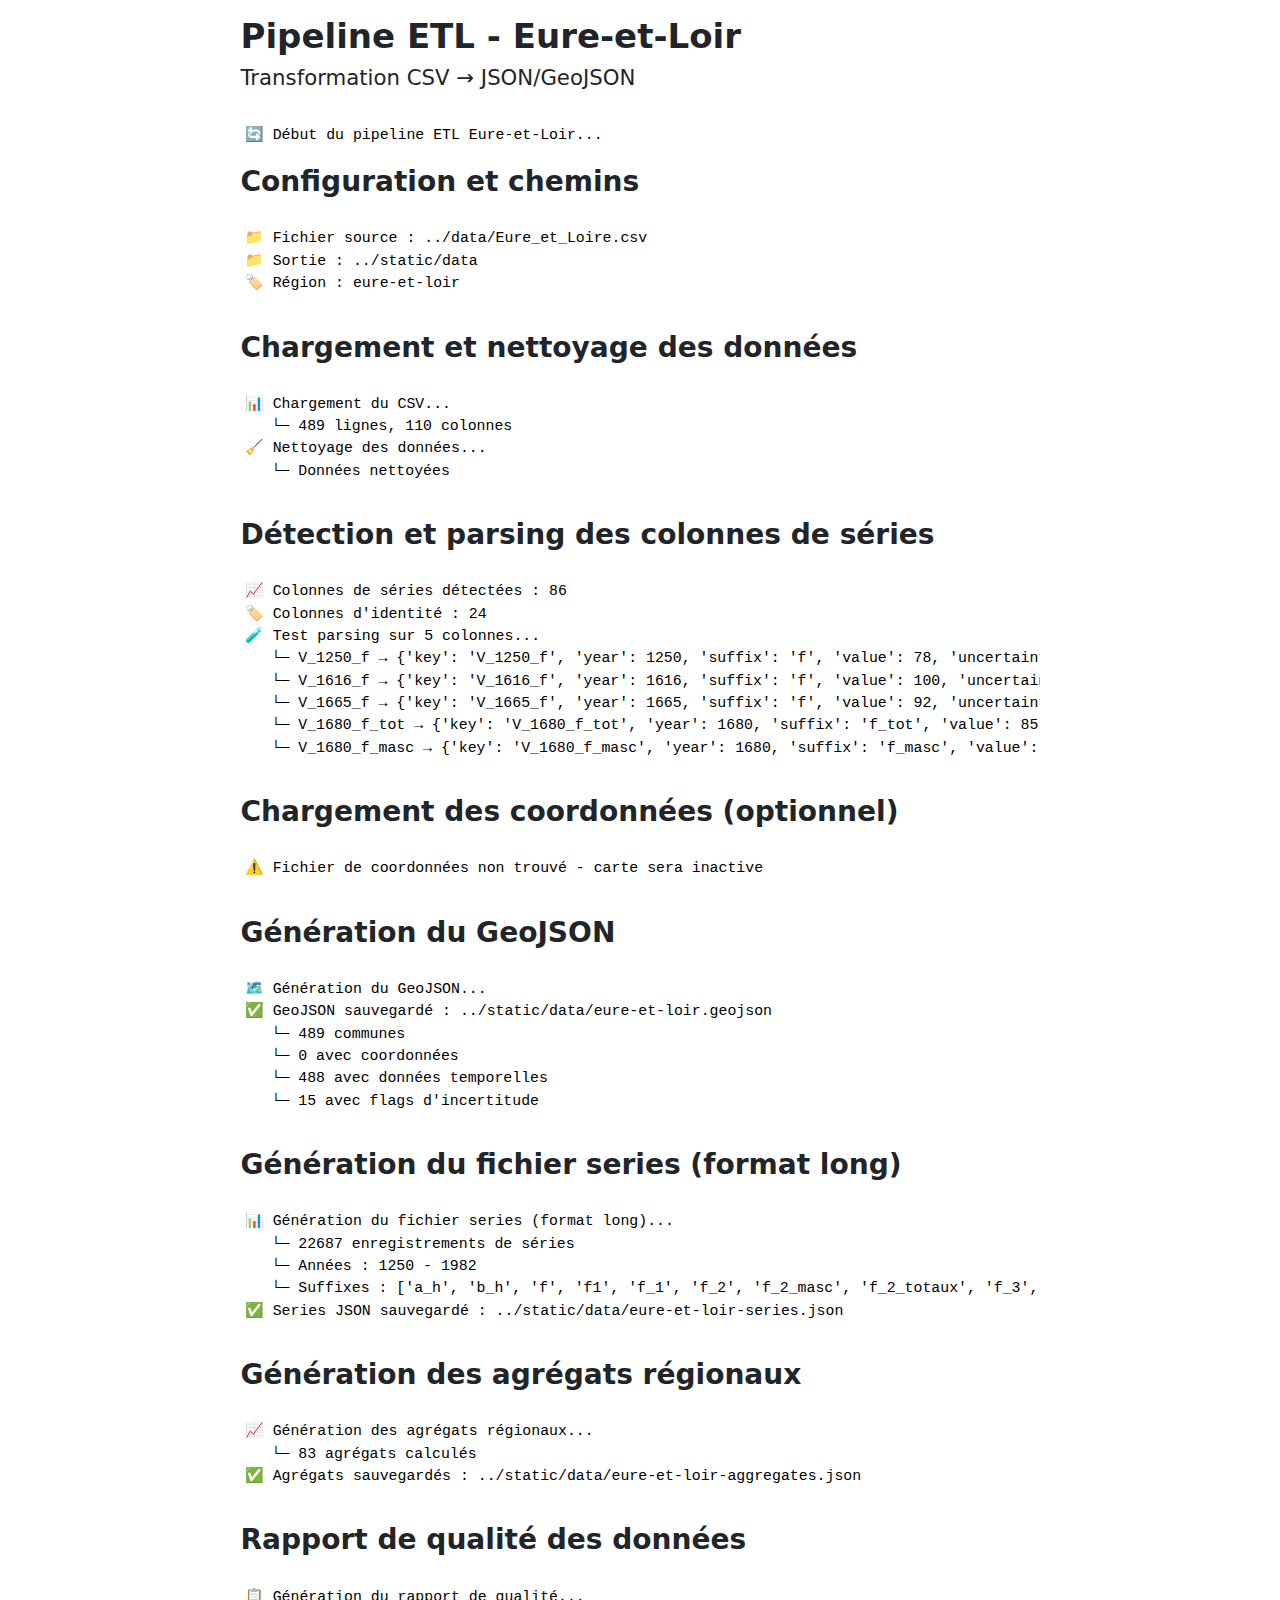
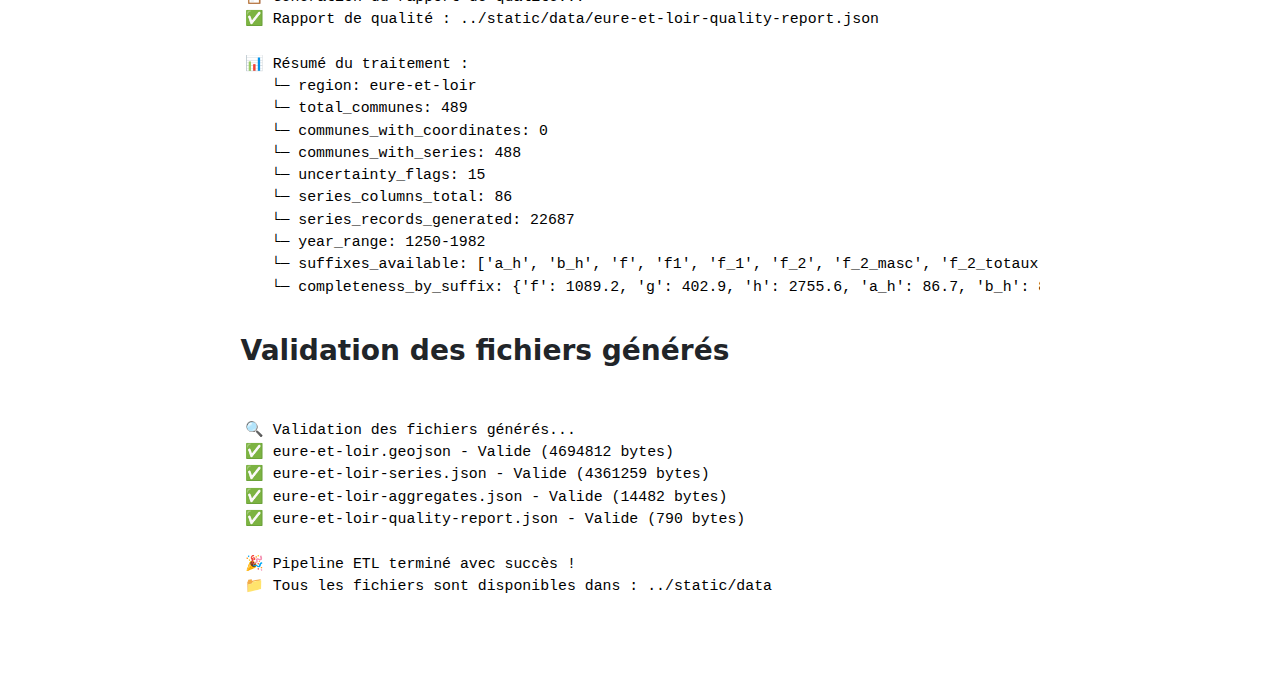
<file: quarto/pipeline.html>
<!DOCTYPE html>
<html xmlns="http://www.w3.org/1999/xhtml" lang="en" xml:lang="en"><head>

<meta charset="utf-8">
<meta name="generator" content="quarto-1.6.39">

<meta name="viewport" content="width=device-width, initial-scale=1.0, user-scalable=yes">


<title>Pipeline ETL - Eure-et-Loir</title>
<style>
code{white-space: pre-wrap;}
span.smallcaps{font-variant: small-caps;}
div.columns{display: flex; gap: min(4vw, 1.5em);}
div.column{flex: auto; overflow-x: auto;}
div.hanging-indent{margin-left: 1.5em; text-indent: -1.5em;}
ul.task-list{list-style: none;}
ul.task-list li input[type="checkbox"] {
  width: 0.8em;
  margin: 0 0.8em 0.2em -1em; /* quarto-specific, see https://github.com/quarto-dev/quarto-cli/issues/4556 */ 
  vertical-align: middle;
}
</style>


<script src="pipeline_files/libs/clipboard/clipboard.min.js"></script>
<script src="pipeline_files/libs/quarto-html/quarto.js"></script>
<script src="pipeline_files/libs/quarto-html/popper.min.js"></script>
<script src="pipeline_files/libs/quarto-html/tippy.umd.min.js"></script>
<script src="pipeline_files/libs/quarto-html/anchor.min.js"></script>
<link href="pipeline_files/libs/quarto-html/tippy.css" rel="stylesheet">
<link href="pipeline_files/libs/quarto-html/quarto-syntax-highlighting-e26003cea8cd680ca0c55a263523d882.css" rel="stylesheet" id="quarto-text-highlighting-styles">
<script src="pipeline_files/libs/bootstrap/bootstrap.min.js"></script>
<link href="pipeline_files/libs/bootstrap/bootstrap-icons.css" rel="stylesheet">
<link href="pipeline_files/libs/bootstrap/bootstrap-dac2a87851efb65b004f15a824a6cf5d.min.css" rel="stylesheet" append-hash="true" id="quarto-bootstrap" data-mode="light">


</head>

<body class="fullcontent">

<div id="quarto-content" class="page-columns page-rows-contents page-layout-article">

<main class="content" id="quarto-document-content">

<header id="title-block-header" class="quarto-title-block default">
<div class="quarto-title">
<h1 class="title">Pipeline ETL - Eure-et-Loir</h1>
<p class="subtitle lead">Transformation CSV → JSON/GeoJSON</p>
</div>



<div class="quarto-title-meta">

    
  
    
  </div>
  


</header>


<div id="015db9c7" class="cell" data-execution_count="1">
<div class="cell-output cell-output-stdout">
<pre><code>🔄 Début du pipeline ETL Eure-et-Loir...</code></pre>
</div>
</div>
<section id="configuration-et-chemins" class="level2">
<h2 class="anchored" data-anchor-id="configuration-et-chemins">Configuration et chemins</h2>
<div id="354c34ea" class="cell" data-execution_count="2">
<div class="cell-output cell-output-stdout">
<pre><code>📁 Fichier source : ../data/Eure_et_Loire.csv
📁 Sortie : ../static/data
🏷️ Région : eure-et-loir</code></pre>
</div>
</div>
</section>
<section id="chargement-et-nettoyage-des-données" class="level2">
<h2 class="anchored" data-anchor-id="chargement-et-nettoyage-des-données">Chargement et nettoyage des données</h2>
<div id="b7282287" class="cell" data-execution_count="3">
<div class="cell-output cell-output-stdout">
<pre><code>📊 Chargement du CSV...
   └─ 489 lignes, 110 colonnes
🧹 Nettoyage des données...
   └─ Données nettoyées</code></pre>
</div>
</div>
</section>
<section id="détection-et-parsing-des-colonnes-de-séries" class="level2">
<h2 class="anchored" data-anchor-id="détection-et-parsing-des-colonnes-de-séries">Détection et parsing des colonnes de séries</h2>
<div id="9d224728" class="cell" data-execution_count="4">
<div class="cell-output cell-output-stdout">
<pre><code>📈 Colonnes de séries détectées : 86
🏷️ Colonnes d'identité : 24
🧪 Test parsing sur 5 colonnes...
   └─ V_1250_f → {'key': 'V_1250_f', 'year': 1250, 'suffix': 'f', 'value': 78, 'uncertainty': False}
   └─ V_1616_f → {'key': 'V_1616_f', 'year': 1616, 'suffix': 'f', 'value': 100, 'uncertainty': False}
   └─ V_1665_f → {'key': 'V_1665_f', 'year': 1665, 'suffix': 'f', 'value': 92, 'uncertainty': False}
   └─ V_1680_f_tot → {'key': 'V_1680_f_tot', 'year': 1680, 'suffix': 'f_tot', 'value': 85, 'uncertainty': False}
   └─ V_1680_f_masc → {'key': 'V_1680_f_masc', 'year': 1680, 'suffix': 'f_masc', 'value': 65, 'uncertainty': False}</code></pre>
</div>
</div>
</section>
<section id="chargement-des-coordonnées-optionnel" class="level2">
<h2 class="anchored" data-anchor-id="chargement-des-coordonnées-optionnel">Chargement des coordonnées (optionnel)</h2>
<div id="8d507337" class="cell" data-execution_count="5">
<div class="cell-output cell-output-stdout">
<pre><code>⚠️ Fichier de coordonnées non trouvé - carte sera inactive</code></pre>
</div>
</div>
</section>
<section id="génération-du-geojson" class="level2">
<h2 class="anchored" data-anchor-id="génération-du-geojson">Génération du GeoJSON</h2>
<div id="ca7c22d3" class="cell" data-execution_count="6">
<div class="cell-output cell-output-stdout">
<pre><code>🗺️ Génération du GeoJSON...
✅ GeoJSON sauvegardé : ../static/data/eure-et-loir.geojson
   └─ 489 communes
   └─ 0 avec coordonnées
   └─ 488 avec données temporelles
   └─ 15 avec flags d'incertitude</code></pre>
</div>
</div>
</section>
<section id="génération-du-fichier-series-format-long" class="level2">
<h2 class="anchored" data-anchor-id="génération-du-fichier-series-format-long">Génération du fichier series (format long)</h2>
<div id="ce65cdfd" class="cell" data-execution_count="7">
<div class="cell-output cell-output-stdout">
<pre><code>📊 Génération du fichier series (format long)...
   └─ 22687 enregistrements de séries
   └─ Années : 1250 - 1982
   └─ Suffixes : ['a_h', 'b_h', 'f', 'f1', 'f_1', 'f_2', 'f_2_masc', 'f_2_totaux', 'f_3', 'f_masc', 'f_tot', 'g', 'h']
✅ Series JSON sauvegardé : ../static/data/eure-et-loir-series.json</code></pre>
</div>
</div>
</section>
<section id="génération-des-agrégats-régionaux" class="level2">
<h2 class="anchored" data-anchor-id="génération-des-agrégats-régionaux">Génération des agrégats régionaux</h2>
<div id="19532773" class="cell" data-execution_count="8">
<div class="cell-output cell-output-stdout">
<pre><code>📈 Génération des agrégats régionaux...
   └─ 83 agrégats calculés
✅ Agrégats sauvegardés : ../static/data/eure-et-loir-aggregates.json</code></pre>
</div>
</div>
</section>
<section id="rapport-de-qualité-des-données" class="level2">
<h2 class="anchored" data-anchor-id="rapport-de-qualité-des-données">Rapport de qualité des données</h2>
<div id="425270d9" class="cell" data-execution_count="9">
<div class="cell-output cell-output-stdout">
<pre><code>📋 Génération du rapport de qualité...
✅ Rapport de qualité : ../static/data/eure-et-loir-quality-report.json

📊 Résumé du traitement :
   └─ region: eure-et-loir
   └─ total_communes: 489
   └─ communes_with_coordinates: 0
   └─ communes_with_series: 488
   └─ uncertainty_flags: 15
   └─ series_columns_total: 86
   └─ series_records_generated: 22687
   └─ year_range: 1250-1982
   └─ suffixes_available: ['a_h', 'b_h', 'f', 'f1', 'f_1', 'f_2', 'f_2_masc', 'f_2_totaux', 'f_3', 'f_masc', 'f_tot', 'g', 'h']
   └─ completeness_by_suffix: {'f': 1089.2, 'g': 402.9, 'h': 2755.6, 'a_h': 86.7, 'b_h': 86.7, 'f_1': 59.9, 'f1': 51.5, 'f_2': 26.4, 'f_2_totaux': 8.0, 'f_2_masc': 7.4, 'f_tot': 32.7, 'f_masc': 32.1, 'f_3': 0.4}</code></pre>
</div>
</div>
</section>
<section id="validation-des-fichiers-générés" class="level2">
<h2 class="anchored" data-anchor-id="validation-des-fichiers-générés">Validation des fichiers générés</h2>
<div id="cf393c5d" class="cell" data-execution_count="10">
<div class="cell-output cell-output-stdout">
<pre><code>
🔍 Validation des fichiers générés...
✅ eure-et-loir.geojson - Valide (4694812 bytes)
✅ eure-et-loir-series.json - Valide (4361259 bytes)
✅ eure-et-loir-aggregates.json - Valide (14482 bytes)
✅ eure-et-loir-quality-report.json - Valide (790 bytes)

🎉 Pipeline ETL terminé avec succès !
📁 Tous les fichiers sont disponibles dans : ../static/data</code></pre>
</div>
</div>
</section>

</main>
<!-- /main column -->
<script id="quarto-html-after-body" type="application/javascript">
window.document.addEventListener("DOMContentLoaded", function (event) {
  const toggleBodyColorMode = (bsSheetEl) => {
    const mode = bsSheetEl.getAttribute("data-mode");
    const bodyEl = window.document.querySelector("body");
    if (mode === "dark") {
      bodyEl.classList.add("quarto-dark");
      bodyEl.classList.remove("quarto-light");
    } else {
      bodyEl.classList.add("quarto-light");
      bodyEl.classList.remove("quarto-dark");
    }
  }
  const toggleBodyColorPrimary = () => {
    const bsSheetEl = window.document.querySelector("link#quarto-bootstrap");
    if (bsSheetEl) {
      toggleBodyColorMode(bsSheetEl);
    }
  }
  toggleBodyColorPrimary();  
  const icon = "";
  const anchorJS = new window.AnchorJS();
  anchorJS.options = {
    placement: 'right',
    icon: icon
  };
  anchorJS.add('.anchored');
  const isCodeAnnotation = (el) => {
    for (const clz of el.classList) {
      if (clz.startsWith('code-annotation-')) {                     
        return true;
      }
    }
    return false;
  }
  const onCopySuccess = function(e) {
    // button target
    const button = e.trigger;
    // don't keep focus
    button.blur();
    // flash "checked"
    button.classList.add('code-copy-button-checked');
    var currentTitle = button.getAttribute("title");
    button.setAttribute("title", "Copied!");
    let tooltip;
    if (window.bootstrap) {
      button.setAttribute("data-bs-toggle", "tooltip");
      button.setAttribute("data-bs-placement", "left");
      button.setAttribute("data-bs-title", "Copied!");
      tooltip = new bootstrap.Tooltip(button, 
        { trigger: "manual", 
          customClass: "code-copy-button-tooltip",
          offset: [0, -8]});
      tooltip.show();    
    }
    setTimeout(function() {
      if (tooltip) {
        tooltip.hide();
        button.removeAttribute("data-bs-title");
        button.removeAttribute("data-bs-toggle");
        button.removeAttribute("data-bs-placement");
      }
      button.setAttribute("title", currentTitle);
      button.classList.remove('code-copy-button-checked');
    }, 1000);
    // clear code selection
    e.clearSelection();
  }
  const getTextToCopy = function(trigger) {
      const codeEl = trigger.previousElementSibling.cloneNode(true);
      for (const childEl of codeEl.children) {
        if (isCodeAnnotation(childEl)) {
          childEl.remove();
        }
      }
      return codeEl.innerText;
  }
  const clipboard = new window.ClipboardJS('.code-copy-button:not([data-in-quarto-modal])', {
    text: getTextToCopy
  });
  clipboard.on('success', onCopySuccess);
  if (window.document.getElementById('quarto-embedded-source-code-modal')) {
    const clipboardModal = new window.ClipboardJS('.code-copy-button[data-in-quarto-modal]', {
      text: getTextToCopy,
      container: window.document.getElementById('quarto-embedded-source-code-modal')
    });
    clipboardModal.on('success', onCopySuccess);
  }
    var localhostRegex = new RegExp(/^(?:http|https):\/\/localhost\:?[0-9]*\//);
    var mailtoRegex = new RegExp(/^mailto:/);
      var filterRegex = new RegExp('/' + window.location.host + '/');
    var isInternal = (href) => {
        return filterRegex.test(href) || localhostRegex.test(href) || mailtoRegex.test(href);
    }
    // Inspect non-navigation links and adorn them if external
 	var links = window.document.querySelectorAll('a[href]:not(.nav-link):not(.navbar-brand):not(.toc-action):not(.sidebar-link):not(.sidebar-item-toggle):not(.pagination-link):not(.no-external):not([aria-hidden]):not(.dropdown-item):not(.quarto-navigation-tool):not(.about-link)');
    for (var i=0; i<links.length; i++) {
      const link = links[i];
      if (!isInternal(link.href)) {
        // undo the damage that might have been done by quarto-nav.js in the case of
        // links that we want to consider external
        if (link.dataset.originalHref !== undefined) {
          link.href = link.dataset.originalHref;
        }
      }
    }
  function tippyHover(el, contentFn, onTriggerFn, onUntriggerFn) {
    const config = {
      allowHTML: true,
      maxWidth: 500,
      delay: 100,
      arrow: false,
      appendTo: function(el) {
          return el.parentElement;
      },
      interactive: true,
      interactiveBorder: 10,
      theme: 'quarto',
      placement: 'bottom-start',
    };
    if (contentFn) {
      config.content = contentFn;
    }
    if (onTriggerFn) {
      config.onTrigger = onTriggerFn;
    }
    if (onUntriggerFn) {
      config.onUntrigger = onUntriggerFn;
    }
    window.tippy(el, config); 
  }
  const noterefs = window.document.querySelectorAll('a[role="doc-noteref"]');
  for (var i=0; i<noterefs.length; i++) {
    const ref = noterefs[i];
    tippyHover(ref, function() {
      // use id or data attribute instead here
      let href = ref.getAttribute('data-footnote-href') || ref.getAttribute('href');
      try { href = new URL(href).hash; } catch {}
      const id = href.replace(/^#\/?/, "");
      const note = window.document.getElementById(id);
      if (note) {
        return note.innerHTML;
      } else {
        return "";
      }
    });
  }
  const xrefs = window.document.querySelectorAll('a.quarto-xref');
  const processXRef = (id, note) => {
    // Strip column container classes
    const stripColumnClz = (el) => {
      el.classList.remove("page-full", "page-columns");
      if (el.children) {
        for (const child of el.children) {
          stripColumnClz(child);
        }
      }
    }
    stripColumnClz(note)
    if (id === null || id.startsWith('sec-')) {
      // Special case sections, only their first couple elements
      const container = document.createElement("div");
      if (note.children && note.children.length > 2) {
        container.appendChild(note.children[0].cloneNode(true));
        for (let i = 1; i < note.children.length; i++) {
          const child = note.children[i];
          if (child.tagName === "P" && child.innerText === "") {
            continue;
          } else {
            container.appendChild(child.cloneNode(true));
            break;
          }
        }
        if (window.Quarto?.typesetMath) {
          window.Quarto.typesetMath(container);
        }
        return container.innerHTML
      } else {
        if (window.Quarto?.typesetMath) {
          window.Quarto.typesetMath(note);
        }
        return note.innerHTML;
      }
    } else {
      // Remove any anchor links if they are present
      const anchorLink = note.querySelector('a.anchorjs-link');
      if (anchorLink) {
        anchorLink.remove();
      }
      if (window.Quarto?.typesetMath) {
        window.Quarto.typesetMath(note);
      }
      if (note.classList.contains("callout")) {
        return note.outerHTML;
      } else {
        return note.innerHTML;
      }
    }
  }
  for (var i=0; i<xrefs.length; i++) {
    const xref = xrefs[i];
    tippyHover(xref, undefined, function(instance) {
      instance.disable();
      let url = xref.getAttribute('href');
      let hash = undefined; 
      if (url.startsWith('#')) {
        hash = url;
      } else {
        try { hash = new URL(url).hash; } catch {}
      }
      if (hash) {
        const id = hash.replace(/^#\/?/, "");
        const note = window.document.getElementById(id);
        if (note !== null) {
          try {
            const html = processXRef(id, note.cloneNode(true));
            instance.setContent(html);
          } finally {
            instance.enable();
            instance.show();
          }
        } else {
          // See if we can fetch this
          fetch(url.split('#')[0])
          .then(res => res.text())
          .then(html => {
            const parser = new DOMParser();
            const htmlDoc = parser.parseFromString(html, "text/html");
            const note = htmlDoc.getElementById(id);
            if (note !== null) {
              const html = processXRef(id, note);
              instance.setContent(html);
            } 
          }).finally(() => {
            instance.enable();
            instance.show();
          });
        }
      } else {
        // See if we can fetch a full url (with no hash to target)
        // This is a special case and we should probably do some content thinning / targeting
        fetch(url)
        .then(res => res.text())
        .then(html => {
          const parser = new DOMParser();
          const htmlDoc = parser.parseFromString(html, "text/html");
          const note = htmlDoc.querySelector('main.content');
          if (note !== null) {
            // This should only happen for chapter cross references
            // (since there is no id in the URL)
            // remove the first header
            if (note.children.length > 0 && note.children[0].tagName === "HEADER") {
              note.children[0].remove();
            }
            const html = processXRef(null, note);
            instance.setContent(html);
          } 
        }).finally(() => {
          instance.enable();
          instance.show();
        });
      }
    }, function(instance) {
    });
  }
      let selectedAnnoteEl;
      const selectorForAnnotation = ( cell, annotation) => {
        let cellAttr = 'data-code-cell="' + cell + '"';
        let lineAttr = 'data-code-annotation="' +  annotation + '"';
        const selector = 'span[' + cellAttr + '][' + lineAttr + ']';
        return selector;
      }
      const selectCodeLines = (annoteEl) => {
        const doc = window.document;
        const targetCell = annoteEl.getAttribute("data-target-cell");
        const targetAnnotation = annoteEl.getAttribute("data-target-annotation");
        const annoteSpan = window.document.querySelector(selectorForAnnotation(targetCell, targetAnnotation));
        const lines = annoteSpan.getAttribute("data-code-lines").split(",");
        const lineIds = lines.map((line) => {
          return targetCell + "-" + line;
        })
        let top = null;
        let height = null;
        let parent = null;
        if (lineIds.length > 0) {
            //compute the position of the single el (top and bottom and make a div)
            const el = window.document.getElementById(lineIds[0]);
            top = el.offsetTop;
            height = el.offsetHeight;
            parent = el.parentElement.parentElement;
          if (lineIds.length > 1) {
            const lastEl = window.document.getElementById(lineIds[lineIds.length - 1]);
            const bottom = lastEl.offsetTop + lastEl.offsetHeight;
            height = bottom - top;
          }
          if (top !== null && height !== null && parent !== null) {
            // cook up a div (if necessary) and position it 
            let div = window.document.getElementById("code-annotation-line-highlight");
            if (div === null) {
              div = window.document.createElement("div");
              div.setAttribute("id", "code-annotation-line-highlight");
              div.style.position = 'absolute';
              parent.appendChild(div);
            }
            div.style.top = top - 2 + "px";
            div.style.height = height + 4 + "px";
            div.style.left = 0;
            let gutterDiv = window.document.getElementById("code-annotation-line-highlight-gutter");
            if (gutterDiv === null) {
              gutterDiv = window.document.createElement("div");
              gutterDiv.setAttribute("id", "code-annotation-line-highlight-gutter");
              gutterDiv.style.position = 'absolute';
              const codeCell = window.document.getElementById(targetCell);
              const gutter = codeCell.querySelector('.code-annotation-gutter');
              gutter.appendChild(gutterDiv);
            }
            gutterDiv.style.top = top - 2 + "px";
            gutterDiv.style.height = height + 4 + "px";
          }
          selectedAnnoteEl = annoteEl;
        }
      };
      const unselectCodeLines = () => {
        const elementsIds = ["code-annotation-line-highlight", "code-annotation-line-highlight-gutter"];
        elementsIds.forEach((elId) => {
          const div = window.document.getElementById(elId);
          if (div) {
            div.remove();
          }
        });
        selectedAnnoteEl = undefined;
      };
        // Handle positioning of the toggle
    window.addEventListener(
      "resize",
      throttle(() => {
        elRect = undefined;
        if (selectedAnnoteEl) {
          selectCodeLines(selectedAnnoteEl);
        }
      }, 10)
    );
    function throttle(fn, ms) {
    let throttle = false;
    let timer;
      return (...args) => {
        if(!throttle) { // first call gets through
            fn.apply(this, args);
            throttle = true;
        } else { // all the others get throttled
            if(timer) clearTimeout(timer); // cancel #2
            timer = setTimeout(() => {
              fn.apply(this, args);
              timer = throttle = false;
            }, ms);
        }
      };
    }
      // Attach click handler to the DT
      const annoteDls = window.document.querySelectorAll('dt[data-target-cell]');
      for (const annoteDlNode of annoteDls) {
        annoteDlNode.addEventListener('click', (event) => {
          const clickedEl = event.target;
          if (clickedEl !== selectedAnnoteEl) {
            unselectCodeLines();
            const activeEl = window.document.querySelector('dt[data-target-cell].code-annotation-active');
            if (activeEl) {
              activeEl.classList.remove('code-annotation-active');
            }
            selectCodeLines(clickedEl);
            clickedEl.classList.add('code-annotation-active');
          } else {
            // Unselect the line
            unselectCodeLines();
            clickedEl.classList.remove('code-annotation-active');
          }
        });
      }
  const findCites = (el) => {
    const parentEl = el.parentElement;
    if (parentEl) {
      const cites = parentEl.dataset.cites;
      if (cites) {
        return {
          el,
          cites: cites.split(' ')
        };
      } else {
        return findCites(el.parentElement)
      }
    } else {
      return undefined;
    }
  };
  var bibliorefs = window.document.querySelectorAll('a[role="doc-biblioref"]');
  for (var i=0; i<bibliorefs.length; i++) {
    const ref = bibliorefs[i];
    const citeInfo = findCites(ref);
    if (citeInfo) {
      tippyHover(citeInfo.el, function() {
        var popup = window.document.createElement('div');
        citeInfo.cites.forEach(function(cite) {
          var citeDiv = window.document.createElement('div');
          citeDiv.classList.add('hanging-indent');
          citeDiv.classList.add('csl-entry');
          var biblioDiv = window.document.getElementById('ref-' + cite);
          if (biblioDiv) {
            citeDiv.innerHTML = biblioDiv.innerHTML;
          }
          popup.appendChild(citeDiv);
        });
        return popup.innerHTML;
      });
    }
  }
});
</script>
</div> <!-- /content -->




</body></html>
</file>
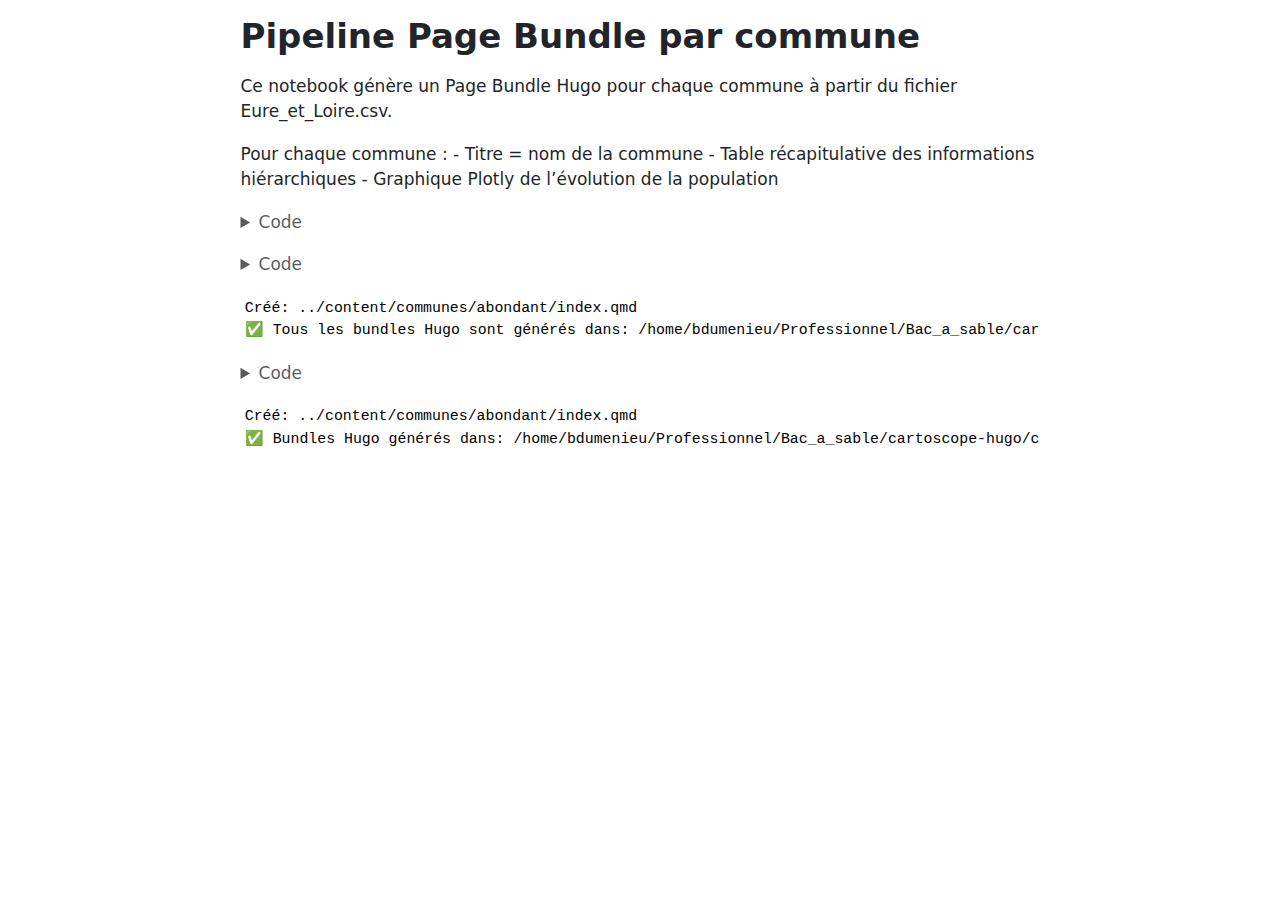
<file: quarto/pipeline_commune.html>
<!DOCTYPE html>
<html xmlns="http://www.w3.org/1999/xhtml" lang="en" xml:lang="en"><head>

<meta charset="utf-8">
<meta name="generator" content="quarto-1.6.39">

<meta name="viewport" content="width=device-width, initial-scale=1.0, user-scalable=yes">


<title>Pipeline Page Bundle par commune</title>
<style>
code{white-space: pre-wrap;}
span.smallcaps{font-variant: small-caps;}
div.columns{display: flex; gap: min(4vw, 1.5em);}
div.column{flex: auto; overflow-x: auto;}
div.hanging-indent{margin-left: 1.5em; text-indent: -1.5em;}
ul.task-list{list-style: none;}
ul.task-list li input[type="checkbox"] {
  width: 0.8em;
  margin: 0 0.8em 0.2em -1em; /* quarto-specific, see https://github.com/quarto-dev/quarto-cli/issues/4556 */ 
  vertical-align: middle;
}
/* CSS for syntax highlighting */
pre > code.sourceCode { white-space: pre; position: relative; }
pre > code.sourceCode > span { line-height: 1.25; }
pre > code.sourceCode > span:empty { height: 1.2em; }
.sourceCode { overflow: visible; }
code.sourceCode > span { color: inherit; text-decoration: inherit; }
div.sourceCode { margin: 1em 0; }
pre.sourceCode { margin: 0; }
@media screen {
div.sourceCode { overflow: auto; }
}
@media print {
pre > code.sourceCode { white-space: pre-wrap; }
pre > code.sourceCode > span { display: inline-block; text-indent: -5em; padding-left: 5em; }
}
pre.numberSource code
  { counter-reset: source-line 0; }
pre.numberSource code > span
  { position: relative; left: -4em; counter-increment: source-line; }
pre.numberSource code > span > a:first-child::before
  { content: counter(source-line);
    position: relative; left: -1em; text-align: right; vertical-align: baseline;
    border: none; display: inline-block;
    -webkit-touch-callout: none; -webkit-user-select: none;
    -khtml-user-select: none; -moz-user-select: none;
    -ms-user-select: none; user-select: none;
    padding: 0 4px; width: 4em;
  }
pre.numberSource { margin-left: 3em;  padding-left: 4px; }
div.sourceCode
  {   }
@media screen {
pre > code.sourceCode > span > a:first-child::before { text-decoration: underline; }
}
</style>


<script src="pipeline_commune_files/libs/clipboard/clipboard.min.js"></script>
<script src="pipeline_commune_files/libs/quarto-html/quarto.js"></script>
<script src="pipeline_commune_files/libs/quarto-html/popper.min.js"></script>
<script src="pipeline_commune_files/libs/quarto-html/tippy.umd.min.js"></script>
<script src="pipeline_commune_files/libs/quarto-html/anchor.min.js"></script>
<link href="pipeline_commune_files/libs/quarto-html/tippy.css" rel="stylesheet">
<link href="pipeline_commune_files/libs/quarto-html/quarto-syntax-highlighting-e26003cea8cd680ca0c55a263523d882.css" rel="stylesheet" id="quarto-text-highlighting-styles">
<script src="pipeline_commune_files/libs/bootstrap/bootstrap.min.js"></script>
<link href="pipeline_commune_files/libs/bootstrap/bootstrap-icons.css" rel="stylesheet">
<link href="pipeline_commune_files/libs/bootstrap/bootstrap-dac2a87851efb65b004f15a824a6cf5d.min.css" rel="stylesheet" append-hash="true" id="quarto-bootstrap" data-mode="light">


</head>

<body class="fullcontent">

<div id="quarto-content" class="page-columns page-rows-contents page-layout-article">

<main class="content" id="quarto-document-content">

<header id="title-block-header" class="quarto-title-block default">
<div class="quarto-title">
<h1 class="title">Pipeline Page Bundle par commune</h1>
</div>



<div class="quarto-title-meta">

    
  
    
  </div>
  


</header>


<p>Ce notebook génère un Page Bundle Hugo pour chaque commune à partir du fichier Eure_et_Loire.csv.</p>
<p>Pour chaque commune : - Titre = nom de la commune - Table récapitulative des informations hiérarchiques - Graphique Plotly de l’évolution de la population</p>
<div id="5cd82748" class="cell" data-execution_count="19">
<details class="code-fold">
<summary>Code</summary>
<div class="sourceCode cell-code" id="cb1"><pre class="sourceCode python code-with-copy"><code class="sourceCode python"><span id="cb1-1"><a href="#cb1-1" aria-hidden="true" tabindex="-1"></a><span class="co"># Import des librairies nécessaires</span></span>
<span id="cb1-2"><a href="#cb1-2" aria-hidden="true" tabindex="-1"></a><span class="im">import</span> pandas <span class="im">as</span> pd</span>
<span id="cb1-3"><a href="#cb1-3" aria-hidden="true" tabindex="-1"></a><span class="im">import</span> plotly.express <span class="im">as</span> px</span>
<span id="cb1-4"><a href="#cb1-4" aria-hidden="true" tabindex="-1"></a><span class="im">import</span> os</span>
<span id="cb1-5"><a href="#cb1-5" aria-hidden="true" tabindex="-1"></a><span class="im">import</span> re</span></code><button title="Copy to Clipboard" class="code-copy-button"><i class="bi"></i></button></pre></div>
</details>
</div>
<div id="a59e2408" class="cell">
<details class="code-fold">
<summary>Code</summary>
<div class="sourceCode cell-code" id="cb2"><pre class="sourceCode python code-with-copy"><code class="sourceCode python"><span id="cb2-1"><a href="#cb2-1" aria-hidden="true" tabindex="-1"></a><span class="co"># Notebook cell: génère un Page Bundle Hugo par commune</span></span>
<span id="cb2-2"><a href="#cb2-2" aria-hidden="true" tabindex="-1"></a><span class="co"># pip install pandas plotly</span></span>
<span id="cb2-3"><a href="#cb2-3" aria-hidden="true" tabindex="-1"></a></span>
<span id="cb2-4"><a href="#cb2-4" aria-hidden="true" tabindex="-1"></a><span class="im">import</span> pandas <span class="im">as</span> pd</span>
<span id="cb2-5"><a href="#cb2-5" aria-hidden="true" tabindex="-1"></a><span class="im">import</span> re</span>
<span id="cb2-6"><a href="#cb2-6" aria-hidden="true" tabindex="-1"></a><span class="im">import</span> os</span>
<span id="cb2-7"><a href="#cb2-7" aria-hidden="true" tabindex="-1"></a><span class="im">from</span> pathlib <span class="im">import</span> Path</span>
<span id="cb2-8"><a href="#cb2-8" aria-hidden="true" tabindex="-1"></a><span class="im">import</span> html</span>
<span id="cb2-9"><a href="#cb2-9" aria-hidden="true" tabindex="-1"></a></span>
<span id="cb2-10"><a href="#cb2-10" aria-hidden="true" tabindex="-1"></a><span class="co"># --- Configuration ---</span></span>
<span id="cb2-11"><a href="#cb2-11" aria-hidden="true" tabindex="-1"></a>CSV_PATH <span class="op">=</span> <span class="st">"../data/Eure_et_Loire.csv"</span>   <span class="co"># chemin vers ton CSV</span></span>
<span id="cb2-12"><a href="#cb2-12" aria-hidden="true" tabindex="-1"></a>OUTPUT_BASE <span class="op">=</span> Path(<span class="st">"../content/communes"</span>)  <span class="co"># racine des bundles Hugo</span></span>
<span id="cb2-13"><a href="#cb2-13" aria-hidden="true" tabindex="-1"></a>OUTPUT_BASE.mkdir(parents<span class="op">=</span><span class="va">True</span>, exist_ok<span class="op">=</span><span class="va">True</span>)</span>
<span id="cb2-14"><a href="#cb2-14" aria-hidden="true" tabindex="-1"></a>ENCODING <span class="op">=</span> <span class="st">"utf-8"</span></span>
<span id="cb2-15"><a href="#cb2-15" aria-hidden="true" tabindex="-1"></a></span>
<span id="cb2-16"><a href="#cb2-16" aria-hidden="true" tabindex="-1"></a><span class="co"># Colonnes à considérer comme "hiérarchie"</span></span>
<span id="cb2-17"><a href="#cb2-17" aria-hidden="true" tabindex="-1"></a>HIER_COLS_PREFERRED <span class="op">=</span> [</span>
<span id="cb2-18"><a href="#cb2-18" aria-hidden="true" tabindex="-1"></a>    <span class="st">"insee"</span>,<span class="st">"section"</span>,<span class="st">"superficie"</span>,<span class="st">"intendance"</span>,<span class="st">"election"</span>,<span class="st">"subdelegation"</span>,</span>
<span id="cb2-19"><a href="#cb2-19" aria-hidden="true" tabindex="-1"></a>    <span class="st">"grenier"</span>,<span class="st">"coutume"</span>,<span class="st">"parlement"</span>,<span class="st">"bailliage"</span>,<span class="st">"gouvernement"</span>,</span>
<span id="cb2-20"><a href="#cb2-20" aria-hidden="true" tabindex="-1"></a>    <span class="st">"diocese"</span>,<span class="st">"archidiacone"</span>,<span class="st">"doyenne"</span>,<span class="st">"vocable"</span>,<span class="st">"presentateur"</span>,</span>
<span id="cb2-21"><a href="#cb2-21" aria-hidden="true" tabindex="-1"></a>    <span class="st">"district_1790"</span>,<span class="st">"canton_1790"</span>,<span class="st">"canton_1801"</span>,<span class="st">"arrondissement_1982"</span>,<span class="st">"canton _1982"</span></span>
<span id="cb2-22"><a href="#cb2-22" aria-hidden="true" tabindex="-1"></a>]</span>
<span id="cb2-23"><a href="#cb2-23" aria-hidden="true" tabindex="-1"></a></span>
<span id="cb2-24"><a href="#cb2-24" aria-hidden="true" tabindex="-1"></a><span class="co"># --- fonctions utilitaires ---</span></span>
<span id="cb2-25"><a href="#cb2-25" aria-hidden="true" tabindex="-1"></a></span>
<span id="cb2-26"><a href="#cb2-26" aria-hidden="true" tabindex="-1"></a><span class="kw">def</span> detect_year_from_col(colname):</span>
<span id="cb2-27"><a href="#cb2-27" aria-hidden="true" tabindex="-1"></a>    <span class="co">"""Retourne l'année trouvée dans le nom de colonne (ex: 'V_1790_f' -&gt; 1790)"""</span></span>
<span id="cb2-28"><a href="#cb2-28" aria-hidden="true" tabindex="-1"></a>    m <span class="op">=</span> re.search(<span class="vs">r'(1[0-9]</span><span class="sc">{3}</span><span class="vs">|17[0-9]</span><span class="sc">{2}</span><span class="vs">|18[0-9]</span><span class="sc">{2}</span><span class="vs">|19[0-9]</span><span class="sc">{2}</span><span class="vs">|20[0-9]</span><span class="sc">{2}</span><span class="vs">|\d{3,4})'</span>, colname)</span>
<span id="cb2-29"><a href="#cb2-29" aria-hidden="true" tabindex="-1"></a>    <span class="cf">if</span> m:</span>
<span id="cb2-30"><a href="#cb2-30" aria-hidden="true" tabindex="-1"></a>        y <span class="op">=</span> <span class="bu">int</span>(m.group(<span class="dv">0</span>))</span>
<span id="cb2-31"><a href="#cb2-31" aria-hidden="true" tabindex="-1"></a>        <span class="cf">if</span> <span class="dv">800</span> <span class="op">&lt;=</span> y <span class="op">&lt;=</span> <span class="dv">2100</span>:</span>
<span id="cb2-32"><a href="#cb2-32" aria-hidden="true" tabindex="-1"></a>            <span class="cf">return</span> y</span>
<span id="cb2-33"><a href="#cb2-33" aria-hidden="true" tabindex="-1"></a>    <span class="cf">return</span> <span class="va">None</span></span>
<span id="cb2-34"><a href="#cb2-34" aria-hidden="true" tabindex="-1"></a></span>
<span id="cb2-35"><a href="#cb2-35" aria-hidden="true" tabindex="-1"></a><span class="kw">def</span> sanitize_numeric(val):</span>
<span id="cb2-36"><a href="#cb2-36" aria-hidden="true" tabindex="-1"></a>    <span class="co">"""Nettoie 'n_c', 'lac.', '29!' etc. et renvoie un int ou None"""</span></span>
<span id="cb2-37"><a href="#cb2-37" aria-hidden="true" tabindex="-1"></a>    <span class="cf">if</span> pd.isna(val):</span>
<span id="cb2-38"><a href="#cb2-38" aria-hidden="true" tabindex="-1"></a>        <span class="cf">return</span> <span class="va">None</span></span>
<span id="cb2-39"><a href="#cb2-39" aria-hidden="true" tabindex="-1"></a>    s <span class="op">=</span> <span class="bu">str</span>(val).strip()</span>
<span id="cb2-40"><a href="#cb2-40" aria-hidden="true" tabindex="-1"></a>    <span class="cf">if</span> s <span class="kw">in</span> {<span class="st">"n_c"</span>, <span class="st">"lac."</span>, <span class="st">"lac"</span>, <span class="st">""</span>, <span class="st">"-"</span>, <span class="st">"?"</span>}:</span>
<span id="cb2-41"><a href="#cb2-41" aria-hidden="true" tabindex="-1"></a>        <span class="cf">return</span> <span class="va">None</span></span>
<span id="cb2-42"><a href="#cb2-42" aria-hidden="true" tabindex="-1"></a>    m <span class="op">=</span> re.search(<span class="vs">r'(-?\d+)'</span>, s.replace(<span class="st">" "</span>, <span class="st">""</span>))</span>
<span id="cb2-43"><a href="#cb2-43" aria-hidden="true" tabindex="-1"></a>    <span class="cf">if</span> m:</span>
<span id="cb2-44"><a href="#cb2-44" aria-hidden="true" tabindex="-1"></a>        <span class="cf">try</span>:</span>
<span id="cb2-45"><a href="#cb2-45" aria-hidden="true" tabindex="-1"></a>            <span class="cf">return</span> <span class="bu">int</span>(m.group(<span class="dv">1</span>))</span>
<span id="cb2-46"><a href="#cb2-46" aria-hidden="true" tabindex="-1"></a>        <span class="cf">except</span>:</span>
<span id="cb2-47"><a href="#cb2-47" aria-hidden="true" tabindex="-1"></a>            <span class="cf">return</span> <span class="va">None</span></span>
<span id="cb2-48"><a href="#cb2-48" aria-hidden="true" tabindex="-1"></a>    <span class="cf">return</span> <span class="va">None</span></span>
<span id="cb2-49"><a href="#cb2-49" aria-hidden="true" tabindex="-1"></a></span>
<span id="cb2-50"><a href="#cb2-50" aria-hidden="true" tabindex="-1"></a><span class="kw">def</span> safe_dirname(s):</span>
<span id="cb2-51"><a href="#cb2-51" aria-hidden="true" tabindex="-1"></a>    <span class="co">"""Nom de dossier Hugo sûr (sans espaces, accents, ni ponctuation problématique)"""</span></span>
<span id="cb2-52"><a href="#cb2-52" aria-hidden="true" tabindex="-1"></a>    s <span class="op">=</span> <span class="bu">str</span>(s).strip().lower().replace(<span class="st">" "</span>, <span class="st">"_"</span>)</span>
<span id="cb2-53"><a href="#cb2-53" aria-hidden="true" tabindex="-1"></a>    s <span class="op">=</span> re.sub(<span class="vs">r'[^a-z0-9_\-]'</span>, <span class="st">''</span>, s)</span>
<span id="cb2-54"><a href="#cb2-54" aria-hidden="true" tabindex="-1"></a>    <span class="cf">return</span> s <span class="kw">or</span> <span class="st">"commune"</span></span>
<span id="cb2-55"><a href="#cb2-55" aria-hidden="true" tabindex="-1"></a></span>
<span id="cb2-56"><a href="#cb2-56" aria-hidden="true" tabindex="-1"></a><span class="co"># --- Lire le CSV ---</span></span>
<span id="cb2-57"><a href="#cb2-57" aria-hidden="true" tabindex="-1"></a>df <span class="op">=</span> pd.read_csv(CSV_PATH, encoding<span class="op">=</span>ENCODING, dtype<span class="op">=</span><span class="bu">str</span>).head(<span class="dv">1</span>)</span>
<span id="cb2-58"><a href="#cb2-58" aria-hidden="true" tabindex="-1"></a>df.columns <span class="op">=</span> [c.strip() <span class="cf">for</span> c <span class="kw">in</span> df.columns]</span>
<span id="cb2-59"><a href="#cb2-59" aria-hidden="true" tabindex="-1"></a></span>
<span id="cb2-60"><a href="#cb2-60" aria-hidden="true" tabindex="-1"></a><span class="co"># Colonnes population</span></span>
<span id="cb2-61"><a href="#cb2-61" aria-hidden="true" tabindex="-1"></a>pop_cols <span class="op">=</span> {c: detect_year_from_col(c) <span class="cf">for</span> c <span class="kw">in</span> df.columns}</span>
<span id="cb2-62"><a href="#cb2-62" aria-hidden="true" tabindex="-1"></a>pop_cols <span class="op">=</span> {c: y <span class="cf">for</span> c,y <span class="kw">in</span> pop_cols.items() <span class="cf">if</span> y <span class="kw">is</span> <span class="kw">not</span> <span class="va">None</span>}</span>
<span id="cb2-63"><a href="#cb2-63" aria-hidden="true" tabindex="-1"></a>pop_cols <span class="op">=</span> <span class="bu">dict</span>(<span class="bu">sorted</span>(pop_cols.items(), key<span class="op">=</span><span class="kw">lambda</span> kv: kv[<span class="dv">1</span>]))</span>
<span id="cb2-64"><a href="#cb2-64" aria-hidden="true" tabindex="-1"></a></span>
<span id="cb2-65"><a href="#cb2-65" aria-hidden="true" tabindex="-1"></a><span class="co"># Colonnes hiérarchiques</span></span>
<span id="cb2-66"><a href="#cb2-66" aria-hidden="true" tabindex="-1"></a>hier_cols <span class="op">=</span> [c <span class="cf">for</span> c <span class="kw">in</span> HIER_COLS_PREFERRED <span class="cf">if</span> c <span class="kw">in</span> df.columns]</span>
<span id="cb2-67"><a href="#cb2-67" aria-hidden="true" tabindex="-1"></a><span class="cf">if</span> <span class="kw">not</span> hier_cols:</span>
<span id="cb2-68"><a href="#cb2-68" aria-hidden="true" tabindex="-1"></a>    exclude <span class="op">=</span> <span class="bu">set</span>(pop_cols.keys()) <span class="op">|</span> {<span class="st">"nom"</span>, <span class="st">"insee"</span>}</span>
<span id="cb2-69"><a href="#cb2-69" aria-hidden="true" tabindex="-1"></a>    hier_cols <span class="op">=</span> [c <span class="cf">for</span> c <span class="kw">in</span> df.columns <span class="cf">if</span> c <span class="kw">not</span> <span class="kw">in</span> exclude][:<span class="dv">12</span>]</span>
<span id="cb2-70"><a href="#cb2-70" aria-hidden="true" tabindex="-1"></a></span>
<span id="cb2-71"><a href="#cb2-71" aria-hidden="true" tabindex="-1"></a><span class="co"># --- Génération des bundles ---</span></span>
<span id="cb2-72"><a href="#cb2-72" aria-hidden="true" tabindex="-1"></a><span class="cf">for</span> idx, row <span class="kw">in</span> df.iterrows():</span>
<span id="cb2-73"><a href="#cb2-73" aria-hidden="true" tabindex="-1"></a>    commune_nom <span class="op">=</span> row.get(<span class="st">"nom"</span>) <span class="kw">or</span> <span class="ss">f"commune_</span><span class="sc">{</span>idx<span class="sc">}</span><span class="ss">"</span></span>
<span id="cb2-74"><a href="#cb2-74" aria-hidden="true" tabindex="-1"></a>    insee <span class="op">=</span> row.get(<span class="st">"insee"</span>) <span class="kw">or</span> <span class="st">""</span></span>
<span id="cb2-75"><a href="#cb2-75" aria-hidden="true" tabindex="-1"></a>    title <span class="op">=</span> <span class="bu">str</span>(commune_nom)</span>
<span id="cb2-76"><a href="#cb2-76" aria-hidden="true" tabindex="-1"></a></span>
<span id="cb2-77"><a href="#cb2-77" aria-hidden="true" tabindex="-1"></a>    <span class="co"># Créer dossier ../content/communes/&lt;NomCommune&gt;</span></span>
<span id="cb2-78"><a href="#cb2-78" aria-hidden="true" tabindex="-1"></a>    dirname <span class="op">=</span> safe_dirname(commune_nom)</span>
<span id="cb2-79"><a href="#cb2-79" aria-hidden="true" tabindex="-1"></a>    commune_dir <span class="op">=</span> OUTPUT_BASE <span class="op">/</span> dirname</span>
<span id="cb2-80"><a href="#cb2-80" aria-hidden="true" tabindex="-1"></a>    commune_dir.mkdir(parents<span class="op">=</span><span class="va">True</span>, exist_ok<span class="op">=</span><span class="va">True</span>)</span>
<span id="cb2-81"><a href="#cb2-81" aria-hidden="true" tabindex="-1"></a>    qmd_path <span class="op">=</span> commune_dir <span class="op">/</span> <span class="st">"index.qmd"</span></span>
<span id="cb2-82"><a href="#cb2-82" aria-hidden="true" tabindex="-1"></a></span>
<span id="cb2-83"><a href="#cb2-83" aria-hidden="true" tabindex="-1"></a>    <span class="co"># Table population</span></span>
<span id="cb2-84"><a href="#cb2-84" aria-hidden="true" tabindex="-1"></a>    data_pairs <span class="op">=</span> []</span>
<span id="cb2-85"><a href="#cb2-85" aria-hidden="true" tabindex="-1"></a>    <span class="cf">for</span> col, year <span class="kw">in</span> pop_cols.items():</span>
<span id="cb2-86"><a href="#cb2-86" aria-hidden="true" tabindex="-1"></a>        v <span class="op">=</span> sanitize_numeric(row.get(col, <span class="st">""</span>))</span>
<span id="cb2-87"><a href="#cb2-87" aria-hidden="true" tabindex="-1"></a>        data_pairs.append((<span class="bu">int</span>(year), (<span class="bu">int</span>(v) <span class="cf">if</span> v <span class="kw">is</span> <span class="kw">not</span> <span class="va">None</span> <span class="cf">else</span> <span class="va">None</span>)))</span>
<span id="cb2-88"><a href="#cb2-88" aria-hidden="true" tabindex="-1"></a></span>
<span id="cb2-89"><a href="#cb2-89" aria-hidden="true" tabindex="-1"></a>    <span class="co"># Table hiérarchique</span></span>
<span id="cb2-90"><a href="#cb2-90" aria-hidden="true" tabindex="-1"></a>    hier_table_lines <span class="op">=</span> [<span class="st">"| Propriété | Valeur |"</span>, <span class="st">"|---|---|"</span>]</span>
<span id="cb2-91"><a href="#cb2-91" aria-hidden="true" tabindex="-1"></a>    <span class="cf">for</span> col <span class="kw">in</span> hier_cols:</span>
<span id="cb2-92"><a href="#cb2-92" aria-hidden="true" tabindex="-1"></a>        val <span class="op">=</span> row.get(col, <span class="st">""</span>)</span>
<span id="cb2-93"><a href="#cb2-93" aria-hidden="true" tabindex="-1"></a>        safe_val <span class="op">=</span> <span class="st">""</span> <span class="cf">if</span> pd.isna(val) <span class="cf">else</span> html.escape(<span class="bu">str</span>(val))</span>
<span id="cb2-94"><a href="#cb2-94" aria-hidden="true" tabindex="-1"></a>        hier_table_lines.append(<span class="ss">f"| </span><span class="sc">{</span>col<span class="sc">}</span><span class="ss"> | </span><span class="sc">{</span>safe_val<span class="sc">}</span><span class="ss"> |"</span>)</span>
<span id="cb2-95"><a href="#cb2-95" aria-hidden="true" tabindex="-1"></a></span>
<span id="cb2-96"><a href="#cb2-96" aria-hidden="true" tabindex="-1"></a>    <span class="co"># YAML Hugo/Quarto</span></span>
<span id="cb2-97"><a href="#cb2-97" aria-hidden="true" tabindex="-1"></a>    yaml_header <span class="op">=</span> [</span>
<span id="cb2-98"><a href="#cb2-98" aria-hidden="true" tabindex="-1"></a>        <span class="st">"---"</span>,</span>
<span id="cb2-99"><a href="#cb2-99" aria-hidden="true" tabindex="-1"></a>        <span class="ss">f'title: "</span><span class="sc">{</span>title<span class="sc">}</span><span class="ss">"'</span>,</span>
<span id="cb2-100"><a href="#cb2-100" aria-hidden="true" tabindex="-1"></a>        <span class="st">"format: html"</span>,</span>
<span id="cb2-101"><a href="#cb2-101" aria-hidden="true" tabindex="-1"></a>        <span class="st">"execute:"</span>,</span>
<span id="cb2-102"><a href="#cb2-102" aria-hidden="true" tabindex="-1"></a>        <span class="st">"  evaluate: true"</span>,</span>
<span id="cb2-103"><a href="#cb2-103" aria-hidden="true" tabindex="-1"></a>        <span class="st">"---"</span>,</span>
<span id="cb2-104"><a href="#cb2-104" aria-hidden="true" tabindex="-1"></a>        <span class="st">""</span></span>
<span id="cb2-105"><a href="#cb2-105" aria-hidden="true" tabindex="-1"></a>    ]</span>
<span id="cb2-106"><a href="#cb2-106" aria-hidden="true" tabindex="-1"></a></span>
<span id="cb2-107"><a href="#cb2-107" aria-hidden="true" tabindex="-1"></a>    <span class="co"># Corps QMD</span></span>
<span id="cb2-108"><a href="#cb2-108" aria-hidden="true" tabindex="-1"></a>    body_lines <span class="op">=</span> []</span>
<span id="cb2-109"><a href="#cb2-109" aria-hidden="true" tabindex="-1"></a>    body_lines.append(<span class="ss">f"# </span><span class="sc">{</span>title<span class="sc">}</span><span class="ch">\n</span><span class="ss">"</span>)</span>
<span id="cb2-110"><a href="#cb2-110" aria-hidden="true" tabindex="-1"></a>    body_lines.append(<span class="st">"## Informations hiérarchiques</span><span class="ch">\n</span><span class="st">"</span>)</span>
<span id="cb2-111"><a href="#cb2-111" aria-hidden="true" tabindex="-1"></a>    body_lines.extend(hier_table_lines)</span>
<span id="cb2-112"><a href="#cb2-112" aria-hidden="true" tabindex="-1"></a>    body_lines.append(<span class="st">"</span><span class="ch">\n</span><span class="st">## Évolution historique de la population</span><span class="ch">\n</span><span class="st">"</span>)</span>
<span id="cb2-113"><a href="#cb2-113" aria-hidden="true" tabindex="-1"></a>    body_lines.append(<span class="st">"</span><span class="ch">\n</span><span class="st">```</span><span class="sc">{python}</span><span class="ch">\n</span><span class="st">import pandas as pd</span><span class="ch">\n</span><span class="st">import plotly.express as px</span><span class="ch">\n\n</span><span class="st">pairs = "</span> <span class="op">+</span> <span class="bu">repr</span>(data_pairs) <span class="op">+</span> <span class="st">"</span><span class="ch">\n</span><span class="st">df_pop = pd.DataFrame(pairs, columns=['year','population']).sort_values('year')</span><span class="ch">\n</span><span class="st">df_pop['population'] = pd.to_numeric(df_pop['population'], errors='coerce')</span><span class="ch">\n</span><span class="st">df_plot = df_pop.dropna(subset=['population'])</span><span class="ch">\n\n</span><span class="st">if df_plot.empty:</span><span class="ch">\n</span><span class="st">    print('Aucune donnée disponible.')</span><span class="ch">\n</span><span class="st">else:</span><span class="ch">\n</span><span class="st">    fig = px.scatter(df_plot, x='year', y='population',</span><span class="ch">\n</span><span class="st">                  title='Population par année')</span><span class="ch">\n</span><span class="st">    fig.update_layout(xaxis_title='Année', yaxis_title='Population')</span><span class="ch">\n</span><span class="st">    fig.show()</span><span class="ch">\n</span><span class="st">```</span><span class="ch">\n</span><span class="st">"</span>)</span>
<span id="cb2-114"><a href="#cb2-114" aria-hidden="true" tabindex="-1"></a></span>
<span id="cb2-115"><a href="#cb2-115" aria-hidden="true" tabindex="-1"></a>    <span class="cf">with</span> <span class="bu">open</span>(qmd_path, <span class="st">"w"</span>, encoding<span class="op">=</span>ENCODING) <span class="im">as</span> f:</span>
<span id="cb2-116"><a href="#cb2-116" aria-hidden="true" tabindex="-1"></a>        f.write(<span class="st">"</span><span class="ch">\n</span><span class="st">"</span>.join(yaml_header <span class="op">+</span> body_lines))</span>
<span id="cb2-117"><a href="#cb2-117" aria-hidden="true" tabindex="-1"></a></span>
<span id="cb2-118"><a href="#cb2-118" aria-hidden="true" tabindex="-1"></a>    <span class="bu">print</span>(<span class="ss">f"Créé: </span><span class="sc">{</span>qmd_path<span class="sc">}</span><span class="ss">"</span>)</span>
<span id="cb2-119"><a href="#cb2-119" aria-hidden="true" tabindex="-1"></a></span>
<span id="cb2-120"><a href="#cb2-120" aria-hidden="true" tabindex="-1"></a><span class="bu">print</span>(<span class="st">"✅ Tous les bundles Hugo sont générés dans:"</span>, OUTPUT_BASE.resolve())</span></code><button title="Copy to Clipboard" class="code-copy-button"><i class="bi"></i></button></pre></div>
</details>
<div class="cell-output cell-output-stdout">
<pre><code>Créé: ../content/communes/abondant/index.qmd
✅ Tous les bundles Hugo sont générés dans: /home/bdumenieu/Professionnel/Bac_a_sable/cartoscope-hugo/content/communes</code></pre>
</div>
</div>
<div id="e7bbf284" class="cell" data-execution_count="21">
<details class="code-fold">
<summary>Code</summary>
<div class="sourceCode cell-code" id="cb4"><pre class="sourceCode python code-with-copy"><code class="sourceCode python"><span id="cb4-1"><a href="#cb4-1" aria-hidden="true" tabindex="-1"></a><span class="co"># Génération de bundles Hugo avec index.qmd contenant un graphe R (ggplot2)</span></span>
<span id="cb4-2"><a href="#cb4-2" aria-hidden="true" tabindex="-1"></a><span class="co"># pip install pandas</span></span>
<span id="cb4-3"><a href="#cb4-3" aria-hidden="true" tabindex="-1"></a></span>
<span id="cb4-4"><a href="#cb4-4" aria-hidden="true" tabindex="-1"></a><span class="im">import</span> pandas <span class="im">as</span> pd</span>
<span id="cb4-5"><a href="#cb4-5" aria-hidden="true" tabindex="-1"></a><span class="im">import</span> re</span>
<span id="cb4-6"><a href="#cb4-6" aria-hidden="true" tabindex="-1"></a><span class="im">import</span> os</span>
<span id="cb4-7"><a href="#cb4-7" aria-hidden="true" tabindex="-1"></a><span class="im">from</span> pathlib <span class="im">import</span> Path</span>
<span id="cb4-8"><a href="#cb4-8" aria-hidden="true" tabindex="-1"></a><span class="im">import</span> html</span>
<span id="cb4-9"><a href="#cb4-9" aria-hidden="true" tabindex="-1"></a></span>
<span id="cb4-10"><a href="#cb4-10" aria-hidden="true" tabindex="-1"></a><span class="co"># --- Configuration ---</span></span>
<span id="cb4-11"><a href="#cb4-11" aria-hidden="true" tabindex="-1"></a>CSV_PATH <span class="op">=</span> <span class="st">"../data/Eure_et_Loire.csv"</span>   <span class="co"># chemin vers ton CSV</span></span>
<span id="cb4-12"><a href="#cb4-12" aria-hidden="true" tabindex="-1"></a>OUTPUT_BASE <span class="op">=</span> Path(<span class="st">"../content/communes"</span>)  <span class="co"># racine des bundles Hugo</span></span>
<span id="cb4-13"><a href="#cb4-13" aria-hidden="true" tabindex="-1"></a>OUTPUT_BASE.mkdir(parents<span class="op">=</span><span class="va">True</span>, exist_ok<span class="op">=</span><span class="va">True</span>)</span>
<span id="cb4-14"><a href="#cb4-14" aria-hidden="true" tabindex="-1"></a>ENCODING <span class="op">=</span> <span class="st">"utf-8"</span></span>
<span id="cb4-15"><a href="#cb4-15" aria-hidden="true" tabindex="-1"></a></span>
<span id="cb4-16"><a href="#cb4-16" aria-hidden="true" tabindex="-1"></a><span class="co"># Colonnes à considérer comme "hiérarchie"</span></span>
<span id="cb4-17"><a href="#cb4-17" aria-hidden="true" tabindex="-1"></a>HIER_COLS_PREFERRED <span class="op">=</span> [</span>
<span id="cb4-18"><a href="#cb4-18" aria-hidden="true" tabindex="-1"></a>    <span class="st">"insee"</span>,<span class="st">"section"</span>,<span class="st">"superficie"</span>,<span class="st">"intendance"</span>,<span class="st">"election"</span>,<span class="st">"subdelegation"</span>,</span>
<span id="cb4-19"><a href="#cb4-19" aria-hidden="true" tabindex="-1"></a>    <span class="st">"grenier"</span>,<span class="st">"coutume"</span>,<span class="st">"parlement"</span>,<span class="st">"bailliage"</span>,<span class="st">"gouvernement"</span>,</span>
<span id="cb4-20"><a href="#cb4-20" aria-hidden="true" tabindex="-1"></a>    <span class="st">"diocese"</span>,<span class="st">"archidiacone"</span>,<span class="st">"doyenne"</span>,<span class="st">"vocable"</span>,<span class="st">"presentateur"</span>,</span>
<span id="cb4-21"><a href="#cb4-21" aria-hidden="true" tabindex="-1"></a>    <span class="st">"district_1790"</span>,<span class="st">"canton_1790"</span>,<span class="st">"canton_1801"</span>,<span class="st">"arrondissement_1982"</span>,<span class="st">"canton _1982"</span></span>
<span id="cb4-22"><a href="#cb4-22" aria-hidden="true" tabindex="-1"></a>]</span>
<span id="cb4-23"><a href="#cb4-23" aria-hidden="true" tabindex="-1"></a></span>
<span id="cb4-24"><a href="#cb4-24" aria-hidden="true" tabindex="-1"></a><span class="co"># --- fonctions utilitaires ---</span></span>
<span id="cb4-25"><a href="#cb4-25" aria-hidden="true" tabindex="-1"></a></span>
<span id="cb4-26"><a href="#cb4-26" aria-hidden="true" tabindex="-1"></a><span class="kw">def</span> detect_year_from_col(colname):</span>
<span id="cb4-27"><a href="#cb4-27" aria-hidden="true" tabindex="-1"></a>    m <span class="op">=</span> re.search(<span class="vs">r'(1[0-9]</span><span class="sc">{3}</span><span class="vs">|17[0-9]</span><span class="sc">{2}</span><span class="vs">|18[0-9]</span><span class="sc">{2}</span><span class="vs">|19[0-9]</span><span class="sc">{2}</span><span class="vs">|20[0-9]</span><span class="sc">{2}</span><span class="vs">|\d{3,4})'</span>, colname)</span>
<span id="cb4-28"><a href="#cb4-28" aria-hidden="true" tabindex="-1"></a>    <span class="cf">if</span> m:</span>
<span id="cb4-29"><a href="#cb4-29" aria-hidden="true" tabindex="-1"></a>        y <span class="op">=</span> <span class="bu">int</span>(m.group(<span class="dv">0</span>))</span>
<span id="cb4-30"><a href="#cb4-30" aria-hidden="true" tabindex="-1"></a>        <span class="cf">if</span> <span class="dv">800</span> <span class="op">&lt;=</span> y <span class="op">&lt;=</span> <span class="dv">2100</span>:</span>
<span id="cb4-31"><a href="#cb4-31" aria-hidden="true" tabindex="-1"></a>            <span class="cf">return</span> y</span>
<span id="cb4-32"><a href="#cb4-32" aria-hidden="true" tabindex="-1"></a>    <span class="cf">return</span> <span class="va">None</span></span>
<span id="cb4-33"><a href="#cb4-33" aria-hidden="true" tabindex="-1"></a></span>
<span id="cb4-34"><a href="#cb4-34" aria-hidden="true" tabindex="-1"></a><span class="kw">def</span> sanitize_numeric(val):</span>
<span id="cb4-35"><a href="#cb4-35" aria-hidden="true" tabindex="-1"></a>    <span class="cf">if</span> pd.isna(val):</span>
<span id="cb4-36"><a href="#cb4-36" aria-hidden="true" tabindex="-1"></a>        <span class="cf">return</span> <span class="va">None</span></span>
<span id="cb4-37"><a href="#cb4-37" aria-hidden="true" tabindex="-1"></a>    s <span class="op">=</span> <span class="bu">str</span>(val).strip()</span>
<span id="cb4-38"><a href="#cb4-38" aria-hidden="true" tabindex="-1"></a>    <span class="cf">if</span> s <span class="kw">in</span> {<span class="st">"n_c"</span>, <span class="st">"lac."</span>, <span class="st">"lac"</span>, <span class="st">""</span>, <span class="st">"-"</span>, <span class="st">"?"</span>}:</span>
<span id="cb4-39"><a href="#cb4-39" aria-hidden="true" tabindex="-1"></a>        <span class="cf">return</span> <span class="va">None</span></span>
<span id="cb4-40"><a href="#cb4-40" aria-hidden="true" tabindex="-1"></a>    m <span class="op">=</span> re.search(<span class="vs">r'(-?\d+)'</span>, s.replace(<span class="st">" "</span>, <span class="st">""</span>))</span>
<span id="cb4-41"><a href="#cb4-41" aria-hidden="true" tabindex="-1"></a>    <span class="cf">if</span> m:</span>
<span id="cb4-42"><a href="#cb4-42" aria-hidden="true" tabindex="-1"></a>        <span class="cf">try</span>:</span>
<span id="cb4-43"><a href="#cb4-43" aria-hidden="true" tabindex="-1"></a>            <span class="cf">return</span> <span class="bu">int</span>(m.group(<span class="dv">1</span>))</span>
<span id="cb4-44"><a href="#cb4-44" aria-hidden="true" tabindex="-1"></a>        <span class="cf">except</span>:</span>
<span id="cb4-45"><a href="#cb4-45" aria-hidden="true" tabindex="-1"></a>            <span class="cf">return</span> <span class="va">None</span></span>
<span id="cb4-46"><a href="#cb4-46" aria-hidden="true" tabindex="-1"></a>    <span class="cf">return</span> <span class="va">None</span></span>
<span id="cb4-47"><a href="#cb4-47" aria-hidden="true" tabindex="-1"></a></span>
<span id="cb4-48"><a href="#cb4-48" aria-hidden="true" tabindex="-1"></a><span class="kw">def</span> safe_dirname(s):</span>
<span id="cb4-49"><a href="#cb4-49" aria-hidden="true" tabindex="-1"></a>    s <span class="op">=</span> <span class="bu">str</span>(s).strip().lower().replace(<span class="st">" "</span>, <span class="st">"_"</span>)</span>
<span id="cb4-50"><a href="#cb4-50" aria-hidden="true" tabindex="-1"></a>    s <span class="op">=</span> re.sub(<span class="vs">r'[^a-z0-9_\-]'</span>, <span class="st">''</span>, s)</span>
<span id="cb4-51"><a href="#cb4-51" aria-hidden="true" tabindex="-1"></a>    <span class="cf">return</span> s <span class="kw">or</span> <span class="st">"commune"</span></span>
<span id="cb4-52"><a href="#cb4-52" aria-hidden="true" tabindex="-1"></a></span>
<span id="cb4-53"><a href="#cb4-53" aria-hidden="true" tabindex="-1"></a><span class="co"># --- Lire le CSV ---</span></span>
<span id="cb4-54"><a href="#cb4-54" aria-hidden="true" tabindex="-1"></a>df <span class="op">=</span> pd.read_csv(CSV_PATH, encoding<span class="op">=</span>ENCODING, dtype<span class="op">=</span><span class="bu">str</span>).head(<span class="dv">1</span>)</span>
<span id="cb4-55"><a href="#cb4-55" aria-hidden="true" tabindex="-1"></a>df.columns <span class="op">=</span> [c.strip() <span class="cf">for</span> c <span class="kw">in</span> df.columns]</span>
<span id="cb4-56"><a href="#cb4-56" aria-hidden="true" tabindex="-1"></a></span>
<span id="cb4-57"><a href="#cb4-57" aria-hidden="true" tabindex="-1"></a><span class="co"># Colonnes population</span></span>
<span id="cb4-58"><a href="#cb4-58" aria-hidden="true" tabindex="-1"></a>pop_cols <span class="op">=</span> {c: detect_year_from_col(c) <span class="cf">for</span> c <span class="kw">in</span> df.columns}</span>
<span id="cb4-59"><a href="#cb4-59" aria-hidden="true" tabindex="-1"></a>pop_cols <span class="op">=</span> {c: y <span class="cf">for</span> c,y <span class="kw">in</span> pop_cols.items() <span class="cf">if</span> y <span class="kw">is</span> <span class="kw">not</span> <span class="va">None</span>}</span>
<span id="cb4-60"><a href="#cb4-60" aria-hidden="true" tabindex="-1"></a>pop_cols <span class="op">=</span> <span class="bu">dict</span>(<span class="bu">sorted</span>(pop_cols.items(), key<span class="op">=</span><span class="kw">lambda</span> kv: kv[<span class="dv">1</span>]))</span>
<span id="cb4-61"><a href="#cb4-61" aria-hidden="true" tabindex="-1"></a></span>
<span id="cb4-62"><a href="#cb4-62" aria-hidden="true" tabindex="-1"></a><span class="co"># Colonnes hiérarchiques</span></span>
<span id="cb4-63"><a href="#cb4-63" aria-hidden="true" tabindex="-1"></a>hier_cols <span class="op">=</span> [c <span class="cf">for</span> c <span class="kw">in</span> HIER_COLS_PREFERRED <span class="cf">if</span> c <span class="kw">in</span> df.columns]</span>
<span id="cb4-64"><a href="#cb4-64" aria-hidden="true" tabindex="-1"></a><span class="cf">if</span> <span class="kw">not</span> hier_cols:</span>
<span id="cb4-65"><a href="#cb4-65" aria-hidden="true" tabindex="-1"></a>    exclude <span class="op">=</span> <span class="bu">set</span>(pop_cols.keys()) <span class="op">|</span> {<span class="st">"nom"</span>, <span class="st">"insee"</span>}</span>
<span id="cb4-66"><a href="#cb4-66" aria-hidden="true" tabindex="-1"></a>    hier_cols <span class="op">=</span> [c <span class="cf">for</span> c <span class="kw">in</span> df.columns <span class="cf">if</span> c <span class="kw">not</span> <span class="kw">in</span> exclude][:<span class="dv">12</span>]</span>
<span id="cb4-67"><a href="#cb4-67" aria-hidden="true" tabindex="-1"></a></span>
<span id="cb4-68"><a href="#cb4-68" aria-hidden="true" tabindex="-1"></a><span class="co"># --- Génération des bundles ---</span></span>
<span id="cb4-69"><a href="#cb4-69" aria-hidden="true" tabindex="-1"></a><span class="cf">for</span> idx, row <span class="kw">in</span> df.iterrows():</span>
<span id="cb4-70"><a href="#cb4-70" aria-hidden="true" tabindex="-1"></a>    commune_nom <span class="op">=</span> row.get(<span class="st">"nom"</span>) <span class="kw">or</span> <span class="ss">f"commune_</span><span class="sc">{</span>idx<span class="sc">}</span><span class="ss">"</span></span>
<span id="cb4-71"><a href="#cb4-71" aria-hidden="true" tabindex="-1"></a>    insee <span class="op">=</span> row.get(<span class="st">"insee"</span>) <span class="kw">or</span> <span class="st">""</span></span>
<span id="cb4-72"><a href="#cb4-72" aria-hidden="true" tabindex="-1"></a>    title <span class="op">=</span> <span class="bu">str</span>(commune_nom)</span>
<span id="cb4-73"><a href="#cb4-73" aria-hidden="true" tabindex="-1"></a></span>
<span id="cb4-74"><a href="#cb4-74" aria-hidden="true" tabindex="-1"></a>    <span class="co"># Dossier ../content/communes/&lt;NomCommune&gt;</span></span>
<span id="cb4-75"><a href="#cb4-75" aria-hidden="true" tabindex="-1"></a>    dirname <span class="op">=</span> safe_dirname(commune_nom)</span>
<span id="cb4-76"><a href="#cb4-76" aria-hidden="true" tabindex="-1"></a>    commune_dir <span class="op">=</span> OUTPUT_BASE <span class="op">/</span> dirname</span>
<span id="cb4-77"><a href="#cb4-77" aria-hidden="true" tabindex="-1"></a>    commune_dir.mkdir(parents<span class="op">=</span><span class="va">True</span>, exist_ok<span class="op">=</span><span class="va">True</span>)</span>
<span id="cb4-78"><a href="#cb4-78" aria-hidden="true" tabindex="-1"></a>    qmd_path <span class="op">=</span> commune_dir <span class="op">/</span> <span class="st">"index.qmd"</span></span>
<span id="cb4-79"><a href="#cb4-79" aria-hidden="true" tabindex="-1"></a></span>
<span id="cb4-80"><a href="#cb4-80" aria-hidden="true" tabindex="-1"></a>    <span class="co"># Table population</span></span>
<span id="cb4-81"><a href="#cb4-81" aria-hidden="true" tabindex="-1"></a>    years, values <span class="op">=</span> [], []</span>
<span id="cb4-82"><a href="#cb4-82" aria-hidden="true" tabindex="-1"></a>    <span class="cf">for</span> col, year <span class="kw">in</span> pop_cols.items():</span>
<span id="cb4-83"><a href="#cb4-83" aria-hidden="true" tabindex="-1"></a>        v <span class="op">=</span> sanitize_numeric(row.get(col, <span class="st">""</span>))</span>
<span id="cb4-84"><a href="#cb4-84" aria-hidden="true" tabindex="-1"></a>        years.append(year)</span>
<span id="cb4-85"><a href="#cb4-85" aria-hidden="true" tabindex="-1"></a>        values.append(v <span class="cf">if</span> v <span class="kw">is</span> <span class="kw">not</span> <span class="va">None</span> <span class="cf">else</span> <span class="st">"NA"</span>)</span>
<span id="cb4-86"><a href="#cb4-86" aria-hidden="true" tabindex="-1"></a></span>
<span id="cb4-87"><a href="#cb4-87" aria-hidden="true" tabindex="-1"></a>    <span class="co"># Encodage R</span></span>
<span id="cb4-88"><a href="#cb4-88" aria-hidden="true" tabindex="-1"></a>    r_years <span class="op">=</span> <span class="st">"c("</span> <span class="op">+</span> <span class="st">","</span>.join(<span class="bu">str</span>(y) <span class="cf">for</span> y <span class="kw">in</span> years) <span class="op">+</span> <span class="st">")"</span></span>
<span id="cb4-89"><a href="#cb4-89" aria-hidden="true" tabindex="-1"></a>    r_values <span class="op">=</span> <span class="st">"c("</span> <span class="op">+</span> <span class="st">","</span>.join(<span class="bu">str</span>(v) <span class="cf">for</span> v <span class="kw">in</span> values) <span class="op">+</span> <span class="st">")"</span></span>
<span id="cb4-90"><a href="#cb4-90" aria-hidden="true" tabindex="-1"></a></span>
<span id="cb4-91"><a href="#cb4-91" aria-hidden="true" tabindex="-1"></a>    <span class="co"># Table hiérarchique</span></span>
<span id="cb4-92"><a href="#cb4-92" aria-hidden="true" tabindex="-1"></a>    hier_table_lines <span class="op">=</span> [<span class="st">"| Propriété | Valeur |"</span>, <span class="st">"|---|---|"</span>]</span>
<span id="cb4-93"><a href="#cb4-93" aria-hidden="true" tabindex="-1"></a>    <span class="cf">for</span> col <span class="kw">in</span> hier_cols:</span>
<span id="cb4-94"><a href="#cb4-94" aria-hidden="true" tabindex="-1"></a>        val <span class="op">=</span> row.get(col, <span class="st">""</span>)</span>
<span id="cb4-95"><a href="#cb4-95" aria-hidden="true" tabindex="-1"></a>        safe_val <span class="op">=</span> <span class="st">""</span> <span class="cf">if</span> pd.isna(val) <span class="cf">else</span> html.escape(<span class="bu">str</span>(val))</span>
<span id="cb4-96"><a href="#cb4-96" aria-hidden="true" tabindex="-1"></a>        hier_table_lines.append(<span class="ss">f"| </span><span class="sc">{</span>col<span class="sc">}</span><span class="ss"> | </span><span class="sc">{</span>safe_val<span class="sc">}</span><span class="ss"> |"</span>)</span>
<span id="cb4-97"><a href="#cb4-97" aria-hidden="true" tabindex="-1"></a></span>
<span id="cb4-98"><a href="#cb4-98" aria-hidden="true" tabindex="-1"></a>    <span class="co"># YAML</span></span>
<span id="cb4-99"><a href="#cb4-99" aria-hidden="true" tabindex="-1"></a>    yaml_header <span class="op">=</span> [</span>
<span id="cb4-100"><a href="#cb4-100" aria-hidden="true" tabindex="-1"></a>        <span class="st">"---"</span>,</span>
<span id="cb4-101"><a href="#cb4-101" aria-hidden="true" tabindex="-1"></a>        <span class="ss">f'title: "</span><span class="sc">{</span>title<span class="sc">}</span><span class="ss">"'</span>,</span>
<span id="cb4-102"><a href="#cb4-102" aria-hidden="true" tabindex="-1"></a>        <span class="st">"format: html"</span>,</span>
<span id="cb4-103"><a href="#cb4-103" aria-hidden="true" tabindex="-1"></a>        <span class="st">"execute:"</span>,</span>
<span id="cb4-104"><a href="#cb4-104" aria-hidden="true" tabindex="-1"></a>        <span class="st">"  eval: true"</span>,</span>
<span id="cb4-105"><a href="#cb4-105" aria-hidden="true" tabindex="-1"></a>        <span class="st">"---"</span>,</span>
<span id="cb4-106"><a href="#cb4-106" aria-hidden="true" tabindex="-1"></a>        <span class="st">""</span></span>
<span id="cb4-107"><a href="#cb4-107" aria-hidden="true" tabindex="-1"></a>    ]</span>
<span id="cb4-108"><a href="#cb4-108" aria-hidden="true" tabindex="-1"></a></span>
<span id="cb4-109"><a href="#cb4-109" aria-hidden="true" tabindex="-1"></a>    <span class="co"># Corps QMD</span></span>
<span id="cb4-110"><a href="#cb4-110" aria-hidden="true" tabindex="-1"></a>    body_lines <span class="op">=</span> []</span>
<span id="cb4-111"><a href="#cb4-111" aria-hidden="true" tabindex="-1"></a>    body_lines.append(<span class="ss">f"# </span><span class="sc">{</span>title<span class="sc">}</span><span class="ch">\n</span><span class="ss">"</span>)</span>
<span id="cb4-112"><a href="#cb4-112" aria-hidden="true" tabindex="-1"></a>    body_lines.append(<span class="st">"## Informations hiérarchiques</span><span class="ch">\n</span><span class="st">"</span>)</span>
<span id="cb4-113"><a href="#cb4-113" aria-hidden="true" tabindex="-1"></a>    body_lines.extend(hier_table_lines)</span>
<span id="cb4-114"><a href="#cb4-114" aria-hidden="true" tabindex="-1"></a>    body_lines.append(<span class="st">"</span><span class="ch">\n</span><span class="st">## Évolution historique de la population</span><span class="ch">\n</span><span class="st">"</span>)</span>
<span id="cb4-115"><a href="#cb4-115" aria-hidden="true" tabindex="-1"></a>    body_lines.append(</span>
<span id="cb4-116"><a href="#cb4-116" aria-hidden="true" tabindex="-1"></a>        <span class="ss">f"""</span><span class="ch">\n</span><span class="ss">```</span><span class="sc">{</span>r<span class="sc">}</span><span class="ch">\n</span><span class="ss">library(ggplot2)</span><span class="ch">\n</span><span class="ss">years &lt;- </span><span class="sc">{</span>r_years<span class="sc">}</span><span class="ch">\n</span><span class="ss">values &lt;- </span><span class="sc">{</span>r_values<span class="sc">}</span><span class="ch">\n\n</span><span class="ss"># Construire data.frame</span><span class="ch">\n</span><span class="ss">pop_df &lt;- data.frame(year = years, population = values)</span><span class="ch">\n</span><span class="ss">pop_df &lt;- pop_df[!is.na(pop_df$population), ]</span><span class="ch">\n\n</span><span class="ss">if (nrow(pop_df) == 0) </span><span class="ch">{{\n</span><span class="ss">  cat("Aucune donnée disponible.")</span><span class="ch">\n}}</span><span class="ss"> else </span><span class="ch">{{\n</span><span class="ss">  ggplot(pop_df, aes(x = year, y = population)) +</span><span class="ch">\n</span><span class="ss">    geom_line(color = "steelblue") +</span><span class="ch">\n</span><span class="ss">    geom_point(color = "darkred") +</span><span class="ch">\n</span><span class="ss">    labs(title = "Population par année", x = "Année", y = "Population") +</span><span class="ch">\n</span><span class="ss">    theme_minimal()</span><span class="ch">\n}}\n</span><span class="ss">```</span><span class="ch">\n</span><span class="ss">"""</span></span>
<span id="cb4-117"><a href="#cb4-117" aria-hidden="true" tabindex="-1"></a>    )</span>
<span id="cb4-118"><a href="#cb4-118" aria-hidden="true" tabindex="-1"></a></span>
<span id="cb4-119"><a href="#cb4-119" aria-hidden="true" tabindex="-1"></a>    <span class="cf">with</span> <span class="bu">open</span>(qmd_path, <span class="st">"w"</span>, encoding<span class="op">=</span>ENCODING) <span class="im">as</span> f:</span>
<span id="cb4-120"><a href="#cb4-120" aria-hidden="true" tabindex="-1"></a>        f.write(<span class="st">"</span><span class="ch">\n</span><span class="st">"</span>.join(yaml_header <span class="op">+</span> body_lines))</span>
<span id="cb4-121"><a href="#cb4-121" aria-hidden="true" tabindex="-1"></a></span>
<span id="cb4-122"><a href="#cb4-122" aria-hidden="true" tabindex="-1"></a>    <span class="bu">print</span>(<span class="ss">f"Créé: </span><span class="sc">{</span>qmd_path<span class="sc">}</span><span class="ss">"</span>)</span>
<span id="cb4-123"><a href="#cb4-123" aria-hidden="true" tabindex="-1"></a></span>
<span id="cb4-124"><a href="#cb4-124" aria-hidden="true" tabindex="-1"></a><span class="bu">print</span>(<span class="st">"✅ Bundles Hugo générés dans:"</span>, OUTPUT_BASE.resolve())</span></code><button title="Copy to Clipboard" class="code-copy-button"><i class="bi"></i></button></pre></div>
</details>
<div class="cell-output cell-output-stdout">
<pre><code>Créé: ../content/communes/abondant/index.qmd
✅ Bundles Hugo générés dans: /home/bdumenieu/Professionnel/Bac_a_sable/cartoscope-hugo/content/communes</code></pre>
</div>
</div>

</main>
<!-- /main column -->
<script id="quarto-html-after-body" type="application/javascript">
window.document.addEventListener("DOMContentLoaded", function (event) {
  const toggleBodyColorMode = (bsSheetEl) => {
    const mode = bsSheetEl.getAttribute("data-mode");
    const bodyEl = window.document.querySelector("body");
    if (mode === "dark") {
      bodyEl.classList.add("quarto-dark");
      bodyEl.classList.remove("quarto-light");
    } else {
      bodyEl.classList.add("quarto-light");
      bodyEl.classList.remove("quarto-dark");
    }
  }
  const toggleBodyColorPrimary = () => {
    const bsSheetEl = window.document.querySelector("link#quarto-bootstrap");
    if (bsSheetEl) {
      toggleBodyColorMode(bsSheetEl);
    }
  }
  toggleBodyColorPrimary();  
  const icon = "";
  const anchorJS = new window.AnchorJS();
  anchorJS.options = {
    placement: 'right',
    icon: icon
  };
  anchorJS.add('.anchored');
  const isCodeAnnotation = (el) => {
    for (const clz of el.classList) {
      if (clz.startsWith('code-annotation-')) {                     
        return true;
      }
    }
    return false;
  }
  const onCopySuccess = function(e) {
    // button target
    const button = e.trigger;
    // don't keep focus
    button.blur();
    // flash "checked"
    button.classList.add('code-copy-button-checked');
    var currentTitle = button.getAttribute("title");
    button.setAttribute("title", "Copied!");
    let tooltip;
    if (window.bootstrap) {
      button.setAttribute("data-bs-toggle", "tooltip");
      button.setAttribute("data-bs-placement", "left");
      button.setAttribute("data-bs-title", "Copied!");
      tooltip = new bootstrap.Tooltip(button, 
        { trigger: "manual", 
          customClass: "code-copy-button-tooltip",
          offset: [0, -8]});
      tooltip.show();    
    }
    setTimeout(function() {
      if (tooltip) {
        tooltip.hide();
        button.removeAttribute("data-bs-title");
        button.removeAttribute("data-bs-toggle");
        button.removeAttribute("data-bs-placement");
      }
      button.setAttribute("title", currentTitle);
      button.classList.remove('code-copy-button-checked');
    }, 1000);
    // clear code selection
    e.clearSelection();
  }
  const getTextToCopy = function(trigger) {
      const codeEl = trigger.previousElementSibling.cloneNode(true);
      for (const childEl of codeEl.children) {
        if (isCodeAnnotation(childEl)) {
          childEl.remove();
        }
      }
      return codeEl.innerText;
  }
  const clipboard = new window.ClipboardJS('.code-copy-button:not([data-in-quarto-modal])', {
    text: getTextToCopy
  });
  clipboard.on('success', onCopySuccess);
  if (window.document.getElementById('quarto-embedded-source-code-modal')) {
    const clipboardModal = new window.ClipboardJS('.code-copy-button[data-in-quarto-modal]', {
      text: getTextToCopy,
      container: window.document.getElementById('quarto-embedded-source-code-modal')
    });
    clipboardModal.on('success', onCopySuccess);
  }
    var localhostRegex = new RegExp(/^(?:http|https):\/\/localhost\:?[0-9]*\//);
    var mailtoRegex = new RegExp(/^mailto:/);
      var filterRegex = new RegExp('/' + window.location.host + '/');
    var isInternal = (href) => {
        return filterRegex.test(href) || localhostRegex.test(href) || mailtoRegex.test(href);
    }
    // Inspect non-navigation links and adorn them if external
 	var links = window.document.querySelectorAll('a[href]:not(.nav-link):not(.navbar-brand):not(.toc-action):not(.sidebar-link):not(.sidebar-item-toggle):not(.pagination-link):not(.no-external):not([aria-hidden]):not(.dropdown-item):not(.quarto-navigation-tool):not(.about-link)');
    for (var i=0; i<links.length; i++) {
      const link = links[i];
      if (!isInternal(link.href)) {
        // undo the damage that might have been done by quarto-nav.js in the case of
        // links that we want to consider external
        if (link.dataset.originalHref !== undefined) {
          link.href = link.dataset.originalHref;
        }
      }
    }
  function tippyHover(el, contentFn, onTriggerFn, onUntriggerFn) {
    const config = {
      allowHTML: true,
      maxWidth: 500,
      delay: 100,
      arrow: false,
      appendTo: function(el) {
          return el.parentElement;
      },
      interactive: true,
      interactiveBorder: 10,
      theme: 'quarto',
      placement: 'bottom-start',
    };
    if (contentFn) {
      config.content = contentFn;
    }
    if (onTriggerFn) {
      config.onTrigger = onTriggerFn;
    }
    if (onUntriggerFn) {
      config.onUntrigger = onUntriggerFn;
    }
    window.tippy(el, config); 
  }
  const noterefs = window.document.querySelectorAll('a[role="doc-noteref"]');
  for (var i=0; i<noterefs.length; i++) {
    const ref = noterefs[i];
    tippyHover(ref, function() {
      // use id or data attribute instead here
      let href = ref.getAttribute('data-footnote-href') || ref.getAttribute('href');
      try { href = new URL(href).hash; } catch {}
      const id = href.replace(/^#\/?/, "");
      const note = window.document.getElementById(id);
      if (note) {
        return note.innerHTML;
      } else {
        return "";
      }
    });
  }
  const xrefs = window.document.querySelectorAll('a.quarto-xref');
  const processXRef = (id, note) => {
    // Strip column container classes
    const stripColumnClz = (el) => {
      el.classList.remove("page-full", "page-columns");
      if (el.children) {
        for (const child of el.children) {
          stripColumnClz(child);
        }
      }
    }
    stripColumnClz(note)
    if (id === null || id.startsWith('sec-')) {
      // Special case sections, only their first couple elements
      const container = document.createElement("div");
      if (note.children && note.children.length > 2) {
        container.appendChild(note.children[0].cloneNode(true));
        for (let i = 1; i < note.children.length; i++) {
          const child = note.children[i];
          if (child.tagName === "P" && child.innerText === "") {
            continue;
          } else {
            container.appendChild(child.cloneNode(true));
            break;
          }
        }
        if (window.Quarto?.typesetMath) {
          window.Quarto.typesetMath(container);
        }
        return container.innerHTML
      } else {
        if (window.Quarto?.typesetMath) {
          window.Quarto.typesetMath(note);
        }
        return note.innerHTML;
      }
    } else {
      // Remove any anchor links if they are present
      const anchorLink = note.querySelector('a.anchorjs-link');
      if (anchorLink) {
        anchorLink.remove();
      }
      if (window.Quarto?.typesetMath) {
        window.Quarto.typesetMath(note);
      }
      if (note.classList.contains("callout")) {
        return note.outerHTML;
      } else {
        return note.innerHTML;
      }
    }
  }
  for (var i=0; i<xrefs.length; i++) {
    const xref = xrefs[i];
    tippyHover(xref, undefined, function(instance) {
      instance.disable();
      let url = xref.getAttribute('href');
      let hash = undefined; 
      if (url.startsWith('#')) {
        hash = url;
      } else {
        try { hash = new URL(url).hash; } catch {}
      }
      if (hash) {
        const id = hash.replace(/^#\/?/, "");
        const note = window.document.getElementById(id);
        if (note !== null) {
          try {
            const html = processXRef(id, note.cloneNode(true));
            instance.setContent(html);
          } finally {
            instance.enable();
            instance.show();
          }
        } else {
          // See if we can fetch this
          fetch(url.split('#')[0])
          .then(res => res.text())
          .then(html => {
            const parser = new DOMParser();
            const htmlDoc = parser.parseFromString(html, "text/html");
            const note = htmlDoc.getElementById(id);
            if (note !== null) {
              const html = processXRef(id, note);
              instance.setContent(html);
            } 
          }).finally(() => {
            instance.enable();
            instance.show();
          });
        }
      } else {
        // See if we can fetch a full url (with no hash to target)
        // This is a special case and we should probably do some content thinning / targeting
        fetch(url)
        .then(res => res.text())
        .then(html => {
          const parser = new DOMParser();
          const htmlDoc = parser.parseFromString(html, "text/html");
          const note = htmlDoc.querySelector('main.content');
          if (note !== null) {
            // This should only happen for chapter cross references
            // (since there is no id in the URL)
            // remove the first header
            if (note.children.length > 0 && note.children[0].tagName === "HEADER") {
              note.children[0].remove();
            }
            const html = processXRef(null, note);
            instance.setContent(html);
          } 
        }).finally(() => {
          instance.enable();
          instance.show();
        });
      }
    }, function(instance) {
    });
  }
      let selectedAnnoteEl;
      const selectorForAnnotation = ( cell, annotation) => {
        let cellAttr = 'data-code-cell="' + cell + '"';
        let lineAttr = 'data-code-annotation="' +  annotation + '"';
        const selector = 'span[' + cellAttr + '][' + lineAttr + ']';
        return selector;
      }
      const selectCodeLines = (annoteEl) => {
        const doc = window.document;
        const targetCell = annoteEl.getAttribute("data-target-cell");
        const targetAnnotation = annoteEl.getAttribute("data-target-annotation");
        const annoteSpan = window.document.querySelector(selectorForAnnotation(targetCell, targetAnnotation));
        const lines = annoteSpan.getAttribute("data-code-lines").split(",");
        const lineIds = lines.map((line) => {
          return targetCell + "-" + line;
        })
        let top = null;
        let height = null;
        let parent = null;
        if (lineIds.length > 0) {
            //compute the position of the single el (top and bottom and make a div)
            const el = window.document.getElementById(lineIds[0]);
            top = el.offsetTop;
            height = el.offsetHeight;
            parent = el.parentElement.parentElement;
          if (lineIds.length > 1) {
            const lastEl = window.document.getElementById(lineIds[lineIds.length - 1]);
            const bottom = lastEl.offsetTop + lastEl.offsetHeight;
            height = bottom - top;
          }
          if (top !== null && height !== null && parent !== null) {
            // cook up a div (if necessary) and position it 
            let div = window.document.getElementById("code-annotation-line-highlight");
            if (div === null) {
              div = window.document.createElement("div");
              div.setAttribute("id", "code-annotation-line-highlight");
              div.style.position = 'absolute';
              parent.appendChild(div);
            }
            div.style.top = top - 2 + "px";
            div.style.height = height + 4 + "px";
            div.style.left = 0;
            let gutterDiv = window.document.getElementById("code-annotation-line-highlight-gutter");
            if (gutterDiv === null) {
              gutterDiv = window.document.createElement("div");
              gutterDiv.setAttribute("id", "code-annotation-line-highlight-gutter");
              gutterDiv.style.position = 'absolute';
              const codeCell = window.document.getElementById(targetCell);
              const gutter = codeCell.querySelector('.code-annotation-gutter');
              gutter.appendChild(gutterDiv);
            }
            gutterDiv.style.top = top - 2 + "px";
            gutterDiv.style.height = height + 4 + "px";
          }
          selectedAnnoteEl = annoteEl;
        }
      };
      const unselectCodeLines = () => {
        const elementsIds = ["code-annotation-line-highlight", "code-annotation-line-highlight-gutter"];
        elementsIds.forEach((elId) => {
          const div = window.document.getElementById(elId);
          if (div) {
            div.remove();
          }
        });
        selectedAnnoteEl = undefined;
      };
        // Handle positioning of the toggle
    window.addEventListener(
      "resize",
      throttle(() => {
        elRect = undefined;
        if (selectedAnnoteEl) {
          selectCodeLines(selectedAnnoteEl);
        }
      }, 10)
    );
    function throttle(fn, ms) {
    let throttle = false;
    let timer;
      return (...args) => {
        if(!throttle) { // first call gets through
            fn.apply(this, args);
            throttle = true;
        } else { // all the others get throttled
            if(timer) clearTimeout(timer); // cancel #2
            timer = setTimeout(() => {
              fn.apply(this, args);
              timer = throttle = false;
            }, ms);
        }
      };
    }
      // Attach click handler to the DT
      const annoteDls = window.document.querySelectorAll('dt[data-target-cell]');
      for (const annoteDlNode of annoteDls) {
        annoteDlNode.addEventListener('click', (event) => {
          const clickedEl = event.target;
          if (clickedEl !== selectedAnnoteEl) {
            unselectCodeLines();
            const activeEl = window.document.querySelector('dt[data-target-cell].code-annotation-active');
            if (activeEl) {
              activeEl.classList.remove('code-annotation-active');
            }
            selectCodeLines(clickedEl);
            clickedEl.classList.add('code-annotation-active');
          } else {
            // Unselect the line
            unselectCodeLines();
            clickedEl.classList.remove('code-annotation-active');
          }
        });
      }
  const findCites = (el) => {
    const parentEl = el.parentElement;
    if (parentEl) {
      const cites = parentEl.dataset.cites;
      if (cites) {
        return {
          el,
          cites: cites.split(' ')
        };
      } else {
        return findCites(el.parentElement)
      }
    } else {
      return undefined;
    }
  };
  var bibliorefs = window.document.querySelectorAll('a[role="doc-biblioref"]');
  for (var i=0; i<bibliorefs.length; i++) {
    const ref = bibliorefs[i];
    const citeInfo = findCites(ref);
    if (citeInfo) {
      tippyHover(citeInfo.el, function() {
        var popup = window.document.createElement('div');
        citeInfo.cites.forEach(function(cite) {
          var citeDiv = window.document.createElement('div');
          citeDiv.classList.add('hanging-indent');
          citeDiv.classList.add('csl-entry');
          var biblioDiv = window.document.getElementById('ref-' + cite);
          if (biblioDiv) {
            citeDiv.innerHTML = biblioDiv.innerHTML;
          }
          popup.appendChild(citeDiv);
        });
        return popup.innerHTML;
      });
    }
  }
});
</script>
</div> <!-- /content -->




</body></html>
</file>
<file: quarto/pipeline_files/libs/quarto-html/tippy.css>
.tippy-box[data-animation=fade][data-state=hidden]{opacity:0}[data-tippy-root]{max-width:calc(100vw - 10px)}.tippy-box{position:relative;background-color:#333;color:#fff;border-radius:4px;font-size:14px;line-height:1.4;white-space:normal;outline:0;transition-property:transform,visibility,opacity}.tippy-box[data-placement^=top]>.tippy-arrow{bottom:0}.tippy-box[data-placement^=top]>.tippy-arrow:before{bottom:-7px;left:0;border-width:8px 8px 0;border-top-color:initial;transform-origin:center top}.tippy-box[data-placement^=bottom]>.tippy-arrow{top:0}.tippy-box[data-placement^=bottom]>.tippy-arrow:before{top:-7px;left:0;border-width:0 8px 8px;border-bottom-color:initial;transform-origin:center bottom}.tippy-box[data-placement^=left]>.tippy-arrow{right:0}.tippy-box[data-placement^=left]>.tippy-arrow:before{border-width:8px 0 8px 8px;border-left-color:initial;right:-7px;transform-origin:center left}.tippy-box[data-placement^=right]>.tippy-arrow{left:0}.tippy-box[data-placement^=right]>.tippy-arrow:before{left:-7px;border-width:8px 8px 8px 0;border-right-color:initial;transform-origin:center right}.tippy-box[data-inertia][data-state=visible]{transition-timing-function:cubic-bezier(.54,1.5,.38,1.11)}.tippy-arrow{width:16px;height:16px;color:#333}.tippy-arrow:before{content:"";position:absolute;border-color:transparent;border-style:solid}.tippy-content{position:relative;padding:5px 9px;z-index:1}
</file>
<file: quarto/pipeline_files/libs/quarto-html/quarto-syntax-highlighting-e26003cea8cd680ca0c55a263523d882.css>
/* quarto syntax highlight colors */
:root {
  --quarto-hl-ot-color: #003B4F;
  --quarto-hl-at-color: #657422;
  --quarto-hl-ss-color: #20794D;
  --quarto-hl-an-color: #5E5E5E;
  --quarto-hl-fu-color: #4758AB;
  --quarto-hl-st-color: #20794D;
  --quarto-hl-cf-color: #003B4F;
  --quarto-hl-op-color: #5E5E5E;
  --quarto-hl-er-color: #AD0000;
  --quarto-hl-bn-color: #AD0000;
  --quarto-hl-al-color: #AD0000;
  --quarto-hl-va-color: #111111;
  --quarto-hl-bu-color: inherit;
  --quarto-hl-ex-color: inherit;
  --quarto-hl-pp-color: #AD0000;
  --quarto-hl-in-color: #5E5E5E;
  --quarto-hl-vs-color: #20794D;
  --quarto-hl-wa-color: #5E5E5E;
  --quarto-hl-do-color: #5E5E5E;
  --quarto-hl-im-color: #00769E;
  --quarto-hl-ch-color: #20794D;
  --quarto-hl-dt-color: #AD0000;
  --quarto-hl-fl-color: #AD0000;
  --quarto-hl-co-color: #5E5E5E;
  --quarto-hl-cv-color: #5E5E5E;
  --quarto-hl-cn-color: #8f5902;
  --quarto-hl-sc-color: #5E5E5E;
  --quarto-hl-dv-color: #AD0000;
  --quarto-hl-kw-color: #003B4F;
}

/* other quarto variables */
:root {
  --quarto-font-monospace: SFMono-Regular, Menlo, Monaco, Consolas, "Liberation Mono", "Courier New", monospace;
}

pre > code.sourceCode > span {
  color: #003B4F;
}

code span {
  color: #003B4F;
}

code.sourceCode > span {
  color: #003B4F;
}

div.sourceCode,
div.sourceCode pre.sourceCode {
  color: #003B4F;
}

code span.ot {
  color: #003B4F;
  font-style: inherit;
}

code span.at {
  color: #657422;
  font-style: inherit;
}

code span.ss {
  color: #20794D;
  font-style: inherit;
}

code span.an {
  color: #5E5E5E;
  font-style: inherit;
}

code span.fu {
  color: #4758AB;
  font-style: inherit;
}

code span.st {
  color: #20794D;
  font-style: inherit;
}

code span.cf {
  color: #003B4F;
  font-weight: bold;
  font-style: inherit;
}

code span.op {
  color: #5E5E5E;
  font-style: inherit;
}

code span.er {
  color: #AD0000;
  font-style: inherit;
}

code span.bn {
  color: #AD0000;
  font-style: inherit;
}

code span.al {
  color: #AD0000;
  font-style: inherit;
}

code span.va {
  color: #111111;
  font-style: inherit;
}

code span.bu {
  font-style: inherit;
}

code span.ex {
  font-style: inherit;
}

code span.pp {
  color: #AD0000;
  font-style: inherit;
}

code span.in {
  color: #5E5E5E;
  font-style: inherit;
}

code span.vs {
  color: #20794D;
  font-style: inherit;
}

code span.wa {
  color: #5E5E5E;
  font-style: italic;
}

code span.do {
  color: #5E5E5E;
  font-style: italic;
}

code span.im {
  color: #00769E;
  font-style: inherit;
}

code span.ch {
  color: #20794D;
  font-style: inherit;
}

code span.dt {
  color: #AD0000;
  font-style: inherit;
}

code span.fl {
  color: #AD0000;
  font-style: inherit;
}

code span.co {
  color: #5E5E5E;
  font-style: inherit;
}

code span.cv {
  color: #5E5E5E;
  font-style: italic;
}

code span.cn {
  color: #8f5902;
  font-style: inherit;
}

code span.sc {
  color: #5E5E5E;
  font-style: inherit;
}

code span.dv {
  color: #AD0000;
  font-style: inherit;
}

code span.kw {
  color: #003B4F;
  font-weight: bold;
  font-style: inherit;
}

.prevent-inlining {
  content: "</";
}

/*# sourceMappingURL=e90e9ab646ea9b1aaa61e089606e0f97.css.map */
</file>
<file: quarto/pipeline_commune_files/libs/quarto-html/tippy.css>
.tippy-box[data-animation=fade][data-state=hidden]{opacity:0}[data-tippy-root]{max-width:calc(100vw - 10px)}.tippy-box{position:relative;background-color:#333;color:#fff;border-radius:4px;font-size:14px;line-height:1.4;white-space:normal;outline:0;transition-property:transform,visibility,opacity}.tippy-box[data-placement^=top]>.tippy-arrow{bottom:0}.tippy-box[data-placement^=top]>.tippy-arrow:before{bottom:-7px;left:0;border-width:8px 8px 0;border-top-color:initial;transform-origin:center top}.tippy-box[data-placement^=bottom]>.tippy-arrow{top:0}.tippy-box[data-placement^=bottom]>.tippy-arrow:before{top:-7px;left:0;border-width:0 8px 8px;border-bottom-color:initial;transform-origin:center bottom}.tippy-box[data-placement^=left]>.tippy-arrow{right:0}.tippy-box[data-placement^=left]>.tippy-arrow:before{border-width:8px 0 8px 8px;border-left-color:initial;right:-7px;transform-origin:center left}.tippy-box[data-placement^=right]>.tippy-arrow{left:0}.tippy-box[data-placement^=right]>.tippy-arrow:before{left:-7px;border-width:8px 8px 8px 0;border-right-color:initial;transform-origin:center right}.tippy-box[data-inertia][data-state=visible]{transition-timing-function:cubic-bezier(.54,1.5,.38,1.11)}.tippy-arrow{width:16px;height:16px;color:#333}.tippy-arrow:before{content:"";position:absolute;border-color:transparent;border-style:solid}.tippy-content{position:relative;padding:5px 9px;z-index:1}
</file>
<file: quarto/pipeline_commune_files/libs/quarto-html/quarto-syntax-highlighting-e26003cea8cd680ca0c55a263523d882.css>
/* quarto syntax highlight colors */
:root {
  --quarto-hl-ot-color: #003B4F;
  --quarto-hl-at-color: #657422;
  --quarto-hl-ss-color: #20794D;
  --quarto-hl-an-color: #5E5E5E;
  --quarto-hl-fu-color: #4758AB;
  --quarto-hl-st-color: #20794D;
  --quarto-hl-cf-color: #003B4F;
  --quarto-hl-op-color: #5E5E5E;
  --quarto-hl-er-color: #AD0000;
  --quarto-hl-bn-color: #AD0000;
  --quarto-hl-al-color: #AD0000;
  --quarto-hl-va-color: #111111;
  --quarto-hl-bu-color: inherit;
  --quarto-hl-ex-color: inherit;
  --quarto-hl-pp-color: #AD0000;
  --quarto-hl-in-color: #5E5E5E;
  --quarto-hl-vs-color: #20794D;
  --quarto-hl-wa-color: #5E5E5E;
  --quarto-hl-do-color: #5E5E5E;
  --quarto-hl-im-color: #00769E;
  --quarto-hl-ch-color: #20794D;
  --quarto-hl-dt-color: #AD0000;
  --quarto-hl-fl-color: #AD0000;
  --quarto-hl-co-color: #5E5E5E;
  --quarto-hl-cv-color: #5E5E5E;
  --quarto-hl-cn-color: #8f5902;
  --quarto-hl-sc-color: #5E5E5E;
  --quarto-hl-dv-color: #AD0000;
  --quarto-hl-kw-color: #003B4F;
}

/* other quarto variables */
:root {
  --quarto-font-monospace: SFMono-Regular, Menlo, Monaco, Consolas, "Liberation Mono", "Courier New", monospace;
}

pre > code.sourceCode > span {
  color: #003B4F;
}

code span {
  color: #003B4F;
}

code.sourceCode > span {
  color: #003B4F;
}

div.sourceCode,
div.sourceCode pre.sourceCode {
  color: #003B4F;
}

code span.ot {
  color: #003B4F;
  font-style: inherit;
}

code span.at {
  color: #657422;
  font-style: inherit;
}

code span.ss {
  color: #20794D;
  font-style: inherit;
}

code span.an {
  color: #5E5E5E;
  font-style: inherit;
}

code span.fu {
  color: #4758AB;
  font-style: inherit;
}

code span.st {
  color: #20794D;
  font-style: inherit;
}

code span.cf {
  color: #003B4F;
  font-weight: bold;
  font-style: inherit;
}

code span.op {
  color: #5E5E5E;
  font-style: inherit;
}

code span.er {
  color: #AD0000;
  font-style: inherit;
}

code span.bn {
  color: #AD0000;
  font-style: inherit;
}

code span.al {
  color: #AD0000;
  font-style: inherit;
}

code span.va {
  color: #111111;
  font-style: inherit;
}

code span.bu {
  font-style: inherit;
}

code span.ex {
  font-style: inherit;
}

code span.pp {
  color: #AD0000;
  font-style: inherit;
}

code span.in {
  color: #5E5E5E;
  font-style: inherit;
}

code span.vs {
  color: #20794D;
  font-style: inherit;
}

code span.wa {
  color: #5E5E5E;
  font-style: italic;
}

code span.do {
  color: #5E5E5E;
  font-style: italic;
}

code span.im {
  color: #00769E;
  font-style: inherit;
}

code span.ch {
  color: #20794D;
  font-style: inherit;
}

code span.dt {
  color: #AD0000;
  font-style: inherit;
}

code span.fl {
  color: #AD0000;
  font-style: inherit;
}

code span.co {
  color: #5E5E5E;
  font-style: inherit;
}

code span.cv {
  color: #5E5E5E;
  font-style: italic;
}

code span.cn {
  color: #8f5902;
  font-style: inherit;
}

code span.sc {
  color: #5E5E5E;
  font-style: inherit;
}

code span.dv {
  color: #AD0000;
  font-style: inherit;
}

code span.kw {
  color: #003B4F;
  font-weight: bold;
  font-style: inherit;
}

.prevent-inlining {
  content: "</";
}

/*# sourceMappingURL=e90e9ab646ea9b1aaa61e089606e0f97.css.map */
</file>
